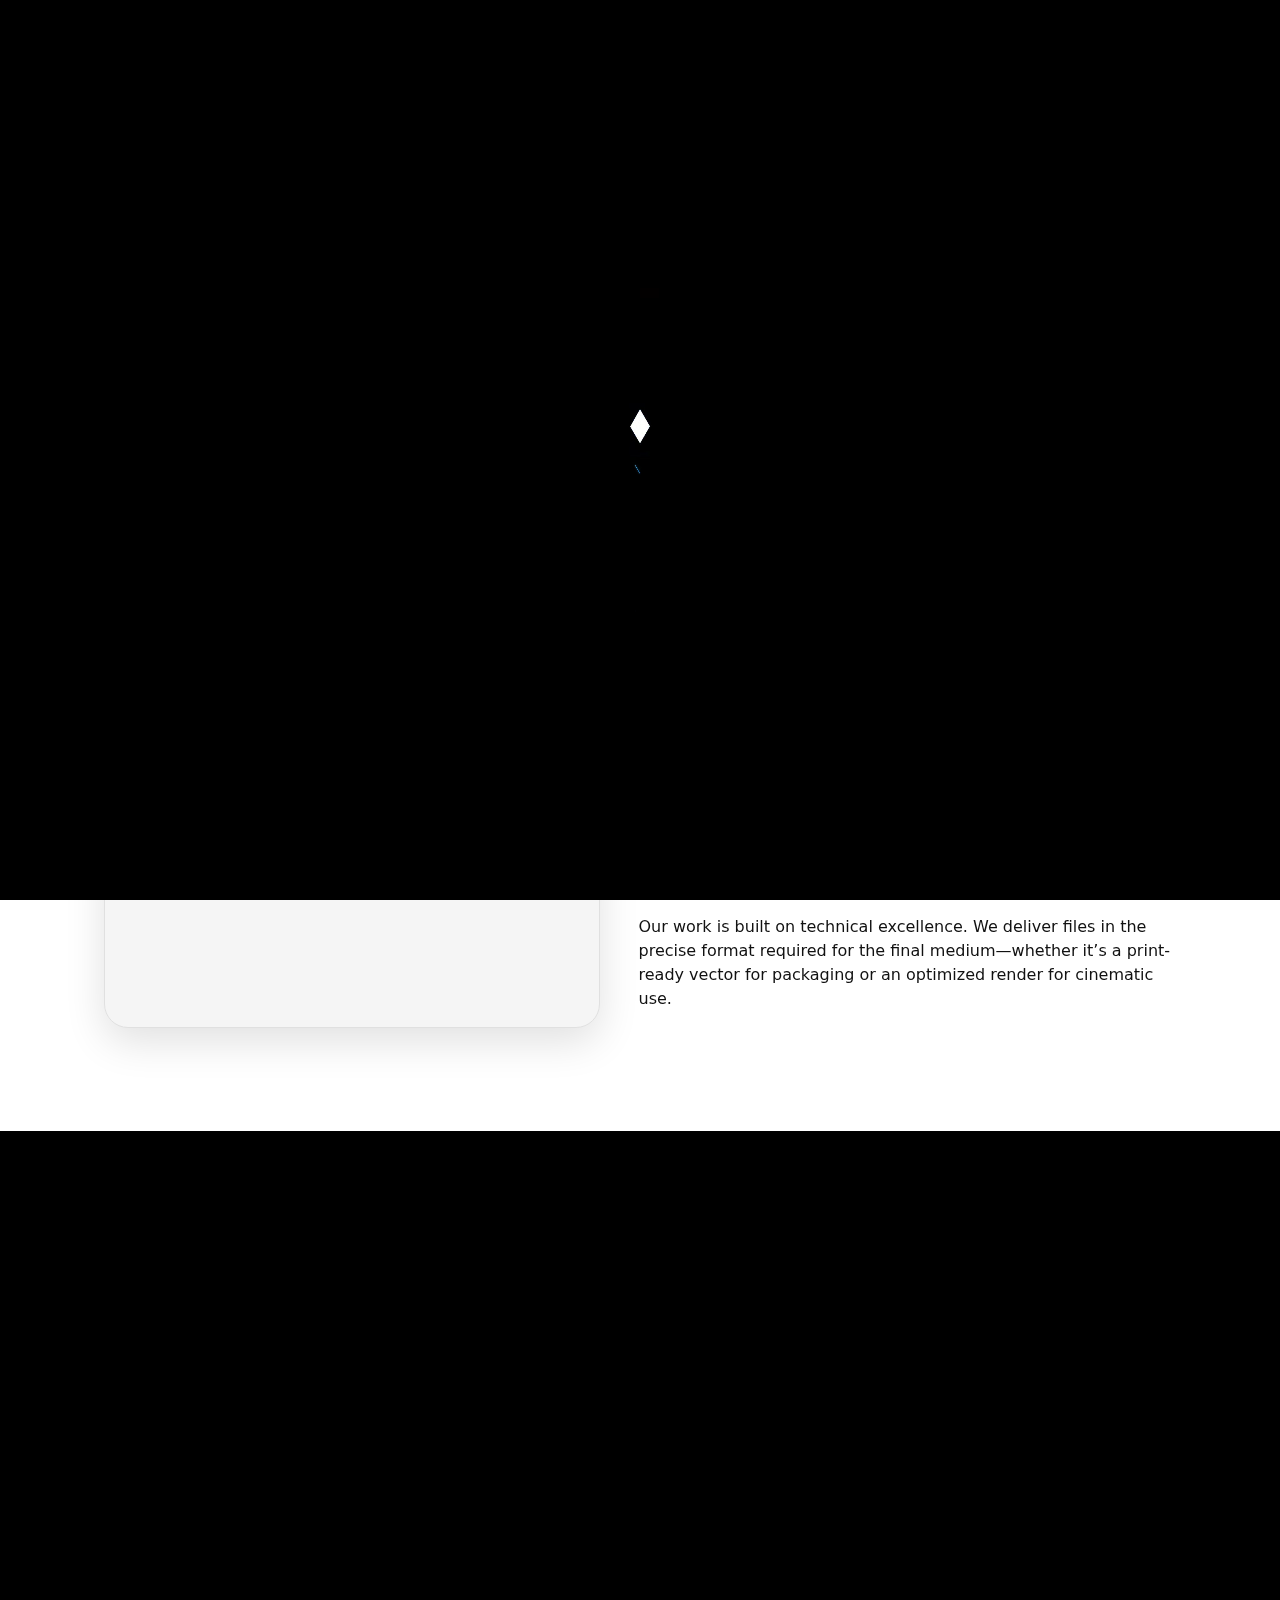
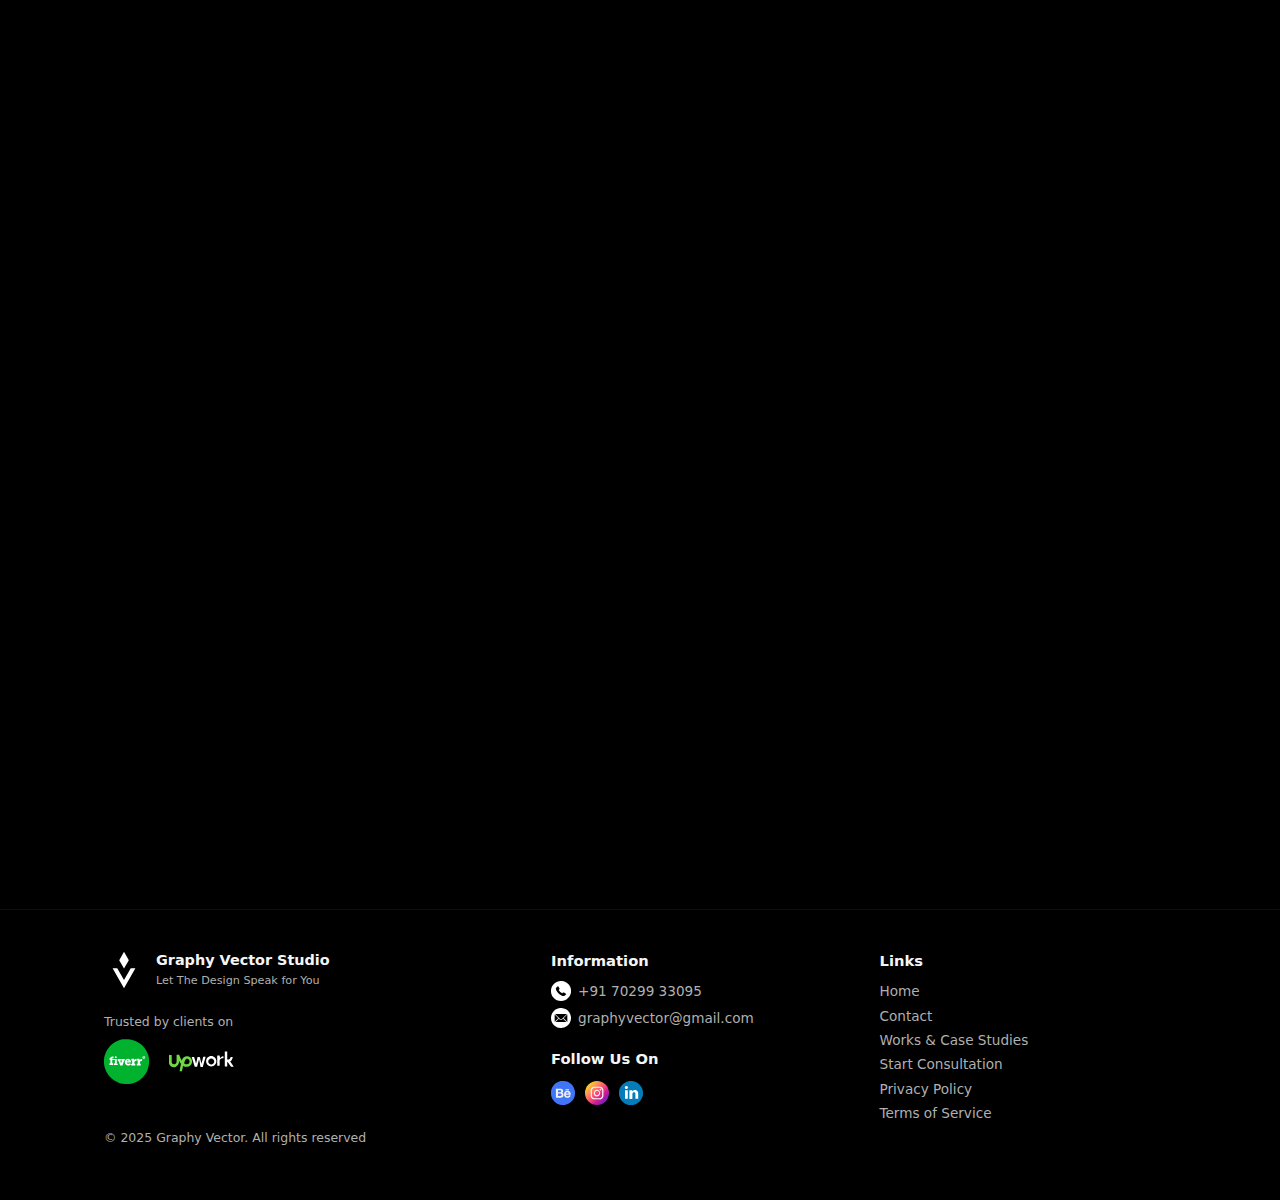
<file: about.html>
<!DOCTYPE html>
<html lang="en">
<head>
  <meta charset="UTF-8" />
  <title>Graphy Vector Studio | About Us</title>
  <meta name="viewport" content="width=device-width, initial-scale=1" />
  <link rel="stylesheet" href="assets/css/styles.css" />

  
  <!-- Favicon -->
<link rel="icon" type="image/x-icon" href="./assets/Favicon/favicon-small.svg">
<link rel="icon" type="image/png" sizes="512x512" href="./assets/Favicon/favicon-big.svg">
<link rel="apple-touch-icon" sizes="180x180" href="./assets/Favicon/apple-touch-icon.png">

<!-- For Safari Pinned Tabs (optional) -->
<meta name="theme-color" content="#000000">


</head>
<body>

    <!-- Preloader -->
<div id="preloader">
  <video id="preloader-video" autoplay muted playsinline>
    <source src="./assets/vid/preloader.webm" type="video/webm">
  </video>
</div>


<header class="site-header">
  <div class="container nav-container">
    <a href="index.html" class="logo">
      <span class="logo-mark"><img src="./assets/img/GraphyVectorLogo.svg" alt=""></span>
    </a>
    <button class="nav-toggle" aria-label="Toggle navigation">
      <span></span><span></span><span></span>
    </button>
    <nav class="nav-links">
      <a href="index.html" class="nav-link">Home</a>
      <a href="works.html" class="nav-link">Works</a>
      <a href="contact.html" class="nav-link">Contact</a>
      <a href="insights.html" class="nav-link">Insights</a>
      <a href="about.html" class="nav-link active">About Us</a>
    </nav>
  </div>
</header>

<main class="page">
  <!-- About hero (Dark) -->
  <section class="section dark reveal-on-scroll">
    <div class="container about-hero">
      <div>
        <h1 class="section-title">Built to Scale. Crafted to Last.</h1>
        <p class="section-intro">
          We are specialized creators dedicated to producing flawless, scalable
          assets—the foundation of every lasting visual identity.
        </p>
      </div>
    </div>
  </section>

  <!-- Strategy blocks (Light) -->
  <section class="section light reveal-on-scroll">
    <div class="container about-grid">
      <div class="card-lg image-placeholder hover-tilt"></div>
      <div class="about-copy">
        <h2>Our Strategic Advantage</h2>
        <p>
          You never hire a single person—you hire a hand-picked, specialized team.
          We assign the perfect vector artist, 3D modeler and animator to your
          project, ensuring expert execution across all required disciplines.
        </p>
      </div>
    </div>

    <div class="container about-grid reverse">
      <div class="about-copy">
        <h2>Single Point of Contact</h2>
        <p>
          Despite the team’s diversity, you only manage one relationship. Graphy
          Vector handles all internal coordination, quality control and scheduling.
        </p>
      </div>
      <div class="card-lg image-placeholder hover-tilt"></div>
    </div>

    <div class="container about-grid">
      <div class="card-lg image-placeholder hover-tilt"></div>
      <div class="about-copy">
        <h2>Technical Mastery</h2>
        <p>
          Our work is built on technical excellence. We deliver files in the
          precise format required for the final medium—whether it’s a print-ready
          vector for packaging or an optimized render for cinematic use.
        </p>
      </div>
    </div>
  </section>

  <!-- Team (Dark) -->
  <section class="section dark reveal-on-scroll">
    <div class="container">
      <h2 class="section-title centered">Meet the Team</h2>
      <div class="grid team-grid">
        <div class="card team-card hover-tilt">
          <div class="avatar-placeholder"></div>
          <div class="team-meta">
            <span class="role">Founder</span>
            <span class="name">Nilesh Majumder</span>
          </div>
        </div>
        <div class="card team-card hover-tilt">
          <div class="avatar-placeholder"></div>
          <div class="team-meta">
            <span class="role">Architect</span>
            <span class="name">Vishnupriya Dey</span>
          </div>
        </div>
        <div class="card team-card hover-tilt">
          <div class="avatar-placeholder"></div>
          <div class="team-meta">
            <span class="role">Architect</span>
            <span class="name">Shayama Roy</span>
          </div>
        </div>
        <div class="card team-card hover-tilt">
          <div class="avatar-placeholder"></div>
          <div class="team-meta">
            <span class="role">Illustrator</span>
            <span class="name">Debraj Das</span>
          </div>
        </div>
        <div class="card team-card hover-tilt">
          <div class="avatar-placeholder"></div>
          <div class="team-meta">
            <span class="role">3D Animator</span>
            <span class="name">Samik Ray</span>
          </div>
        </div>
        <div class="card team-card hover-tilt">
          <div class="avatar-placeholder"></div>
          <div class="team-meta">
            <span class="role">Cinematographer</span>
            <span class="name">Debojoti Dey</span>
          </div>
        </div>
      </div>
    </div>
  </section>

  <!-- CTA / Form (Light) -->
  <section class="section light reveal-on-scroll">
    <div class="container">
      <h2 class="section-title centered">Have a Multi-Disciplinary Vision?</h2>
      <p class="section-intro centered">
        Stop wasting time coordinating multiple freelancers. Let Graphy Vector
        assemble the perfect creative collective for your unique challenge.
      </p>

      <form class="contact-form card-lg reveal-on-scroll">
        <div class="form-row">
          <input type="text" name="name" placeholder="Name" required />
          <input type="text" name="service" placeholder="Service Needed" required />
        </div>
        <div class="form-row">
          <input type="email" name="email" placeholder="Email" required />
          <textarea name="details" placeholder="Project Details" rows="4"></textarea>
        </div>
        <div class="form-row">
          <select name="budget">
            <option value="">Budget</option>
            <option value="under1k">Under $1,000</option>
            <option value="1k-5k">$1,000–$5,000</option>
            <option value="5k-10k">$5,000–$10,000</option>
            <option value="10k+">$10,000+</option>
          </select>
          <input type="text" name="timeline" placeholder="Project Timeline" />
        </div>
        <button type="submit" class="btn primary full">Send</button>
        <p class="privacy-note">
          Your privacy is important. We will only use this information to contact you
          about your project.
        </p>
      </form>
    </div>
  </section>
</main>

<footer class="site-footer">
  <div class="container footer-grid">
    <div class="footer-brand">
      <div class="logo footer-logo">
        <span class="logo-mark"><img src="./assets/img/GraphyVectorLogo.svg" alt=""></span>
        <span class="logo-text">
          <span class="logo-name">Graphy Vector Studio</span>
          <span class="logo-tagline">Let The Design Speak for You</span>
        </span>
      </div>
      <p class="trusted">Trusted by clients on</p>
      <p class="trusted-icons"><img src="./assets/icons/fiverr.svg" style="width: 45px; margin-right: 20px;" alt=""> <img src="./assets/icons/upwork.svg" style="width: 65px; margin-right: 20px;" alt=""></p>
      <p class="copyright">
        © 2025 Graphy Vector. All rights reserved
      </p>
    </div>

    <div class="footer-column">
      <h4>Information</h4>
      <ul>
        <li style="display: inline-flex; height: 20px;"><img src="./assets/icons/call.svg" style=" margin-right: 7px;" alt=""> +91 70299 33095</li>
        <li style="display: inline-flex; height: 20px;"><img src="./assets/icons/email.svg" style=" margin-right: 7px;" alt=""> graphyvector@gmail.com</li>
      </ul>
      <h4>Follow Us On</h4>
      <p class="social-icons">
        
          <img src="./assets/icons/behance.svg" style="margin-right: 10px;" alt="">
          <img src="./assets/icons/instagram.svg" style="margin-right: 10px;" alt="">
          <img src="./assets/icons/linkedin.svg" style="margin-right: 10px;" alt="">

      </p>
    </div>

    <div class="footer-column">
      <h4>Links</h4>
      <ul class="footer-links">
        <li><a href="index.html">Home</a></li>
        <li><a href="contact.html">Contact</a></li>
        <li><a href="works.html">Works &amp; Case Studies</a></li>
        <li><a href="contact.html">Start Consultation</a></li>
        <li><a href="#">Privacy Policy</a></li>
        <li><a href="#">Terms of Service</a></li>
      </ul>
    </div>
  </div>
</footer>

<script src="assets/js/script.js" defer></script>
</body>
</html>
</file>
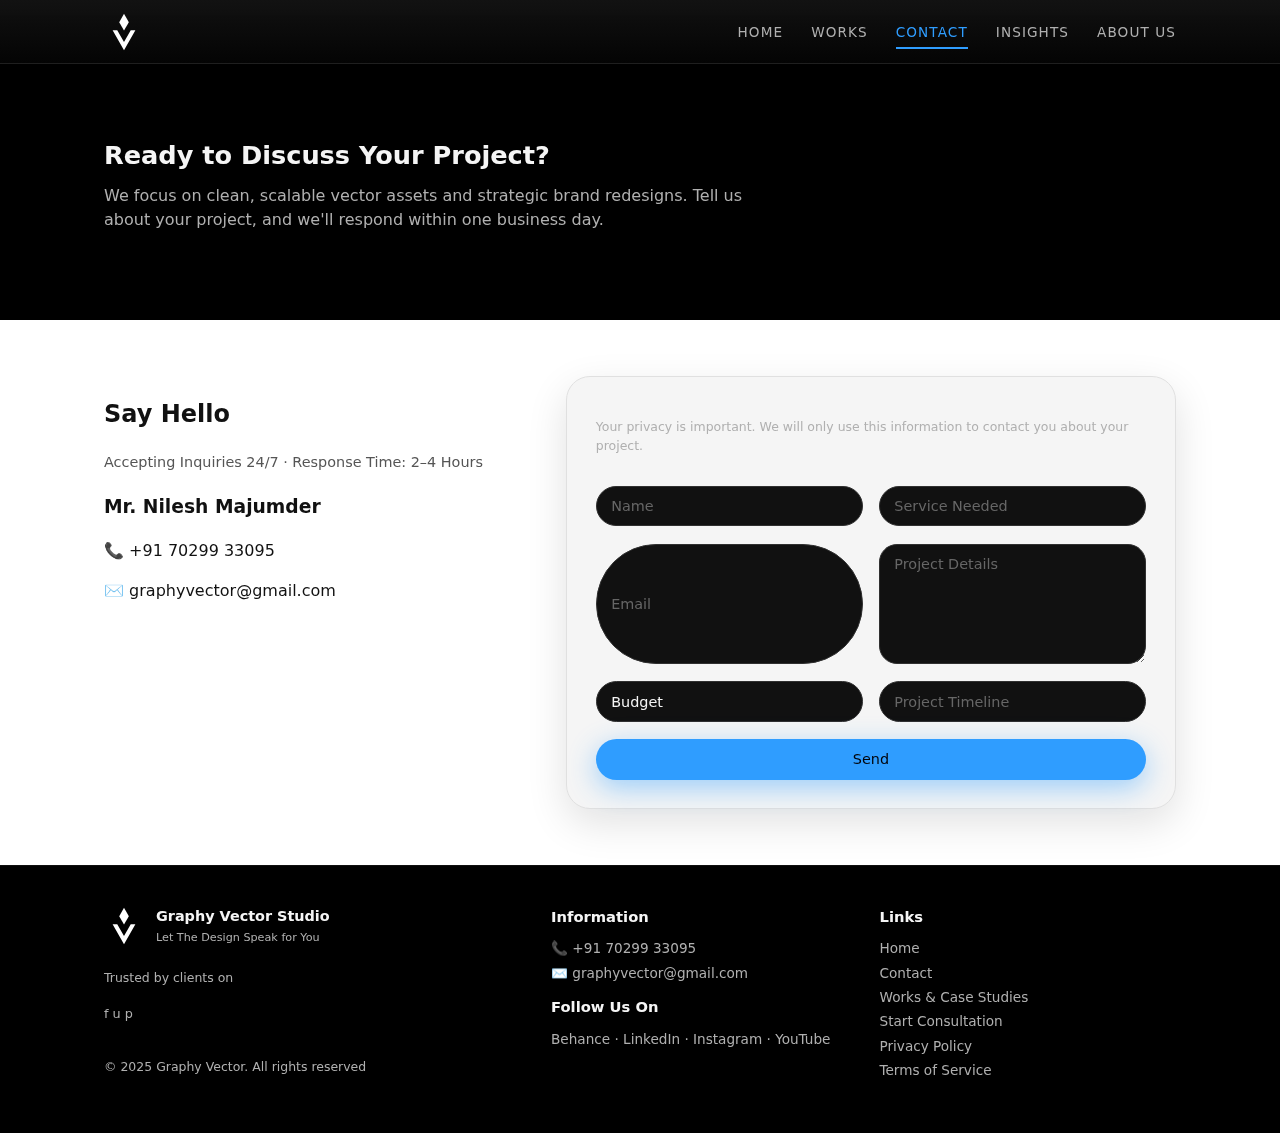
<file: contact.html>
<!DOCTYPE html>
<html lang="en">
<head>
  <meta charset="UTF-8" />
  <title>Graphy Vector Studio | Contact</title>
  <meta name="viewport" content="width=device-width, initial-scale=1" />
  <link rel="stylesheet" href="assets/css/styles.css" />
</head>
<body>
<header class="site-header">
  <div class="container nav-container">
    <a href="index.html" class="logo">
      <span class="logo-mark"><img src="./assets/img/GraphyVectorLogo.svg" alt=""></span>
    </a>
    <button class="nav-toggle" aria-label="Toggle navigation">
      <span></span><span></span><span></span>
    </button>
    <nav class="nav-links">
      <a href="index.html" class="nav-link">Home</a>
      <a href="works.html" class="nav-link">Works</a>
      <a href="contact.html" class="nav-link active">Contact</a>
      <a href="insights.html" class="nav-link">Insights</a>
      <a href="about.html" class="nav-link">About Us</a>
    </nav>
  </div>
</header>

<main class="page">
  <!-- Contact hero (Dark) -->
  <section class="section dark reveal-on-scroll">
    <div class="container contact-hero">
      <div>
        <h1 class="section-title">Ready to Discuss Your Project?</h1>
        <p class="section-intro">
          We focus on clean, scalable vector assets and strategic brand
          redesigns. Tell us about your project, and we'll respond within one
          business day.
        </p>
      </div>
    </div>
  </section>

  <!-- Form (Light) -->
  <section class="section light reveal-on-scroll">
    <div class="container contact-layout">
      <div class="contact-info">
        <h2>Say Hello</h2>
        <p class="meta">
          Accepting Inquiries 24/7 · Response Time: 2–4 Hours
        </p>
        <h3>Mr. Nilesh Majumder</h3>
        <p>📞 +91 70299 33095</p>
        <p>✉️ graphyvector@gmail.com</p>
      </div>

      <form class="contact-form card-lg reveal-on-scroll">
        <p class="privacy-note">
          Your privacy is important. We will only use this information to
          contact you about your project.
        </p>

        <div class="form-row">
          <input type="text" name="name" placeholder="Name" required />
          <input type="text" name="service" placeholder="Service Needed" required />
        </div>
        <div class="form-row">
          <input type="email" name="email" placeholder="Email" required />
          <textarea name="details" placeholder="Project Details" rows="4"></textarea>
        </div>
        <div class="form-row">
          <select name="budget">
            <option value="">Budget</option>
            <option value="under1k">Under $1,000</option>
            <option value="1k-5k">$1,000–$5,000</option>
            <option value="5k-10k">$5,000–$10,000</option>
            <option value="10k+">$10,000+</option>
          </select>
          <input type="text" name="timeline" placeholder="Project Timeline" />
        </div>
        <button type="submit" class="btn primary full">Send</button>
      </form>
    </div>
  </section>
</main>

<footer class="site-footer">
  <div class="container footer-grid">
    <div class="footer-brand">
      <div class="logo footer-logo">
        <span class="logo-mark"><img src="./assets/img/GraphyVectorLogo.svg" alt=""></span>
        <span class="logo-text">
          <span class="logo-name">Graphy Vector Studio</span>
          <span class="logo-tagline">Let The Design Speak for You</span>
        </span>
      </div>
      <p class="trusted">Trusted by clients on</p>
      <p class="trusted-icons">f  u  p</p>
      <p class="copyright">
        © 2025 Graphy Vector. All rights reserved
      </p>
    </div>

    <div class="footer-column">
      <h4>Information</h4>
      <ul>
        <li>📞 +91 70299 33095</li>
        <li>✉️ graphyvector@gmail.com</li>
      </ul>
      <h4>Follow Us On</h4>
      <p class="social-icons">Behance · LinkedIn · Instagram · YouTube</p>
    </div>

    <div class="footer-column">
      <h4>Links</h4>
      <ul class="footer-links">
        <li><a href="index.html">Home</a></li>
        <li><a href="contact.html">Contact</a></li>
        <li><a href="works.html">Works &amp; Case Studies</a></li>
        <li><a href="contact.html">Start Consultation</a></li>
        <li><a href="#">Privacy Policy</a></li>
        <li><a href="#">Terms of Service</a></li>
      </ul>
    </div>
  </div>
</footer>

<script src="assets/js/script.js" defer></script>
</body>
</html>
</file>
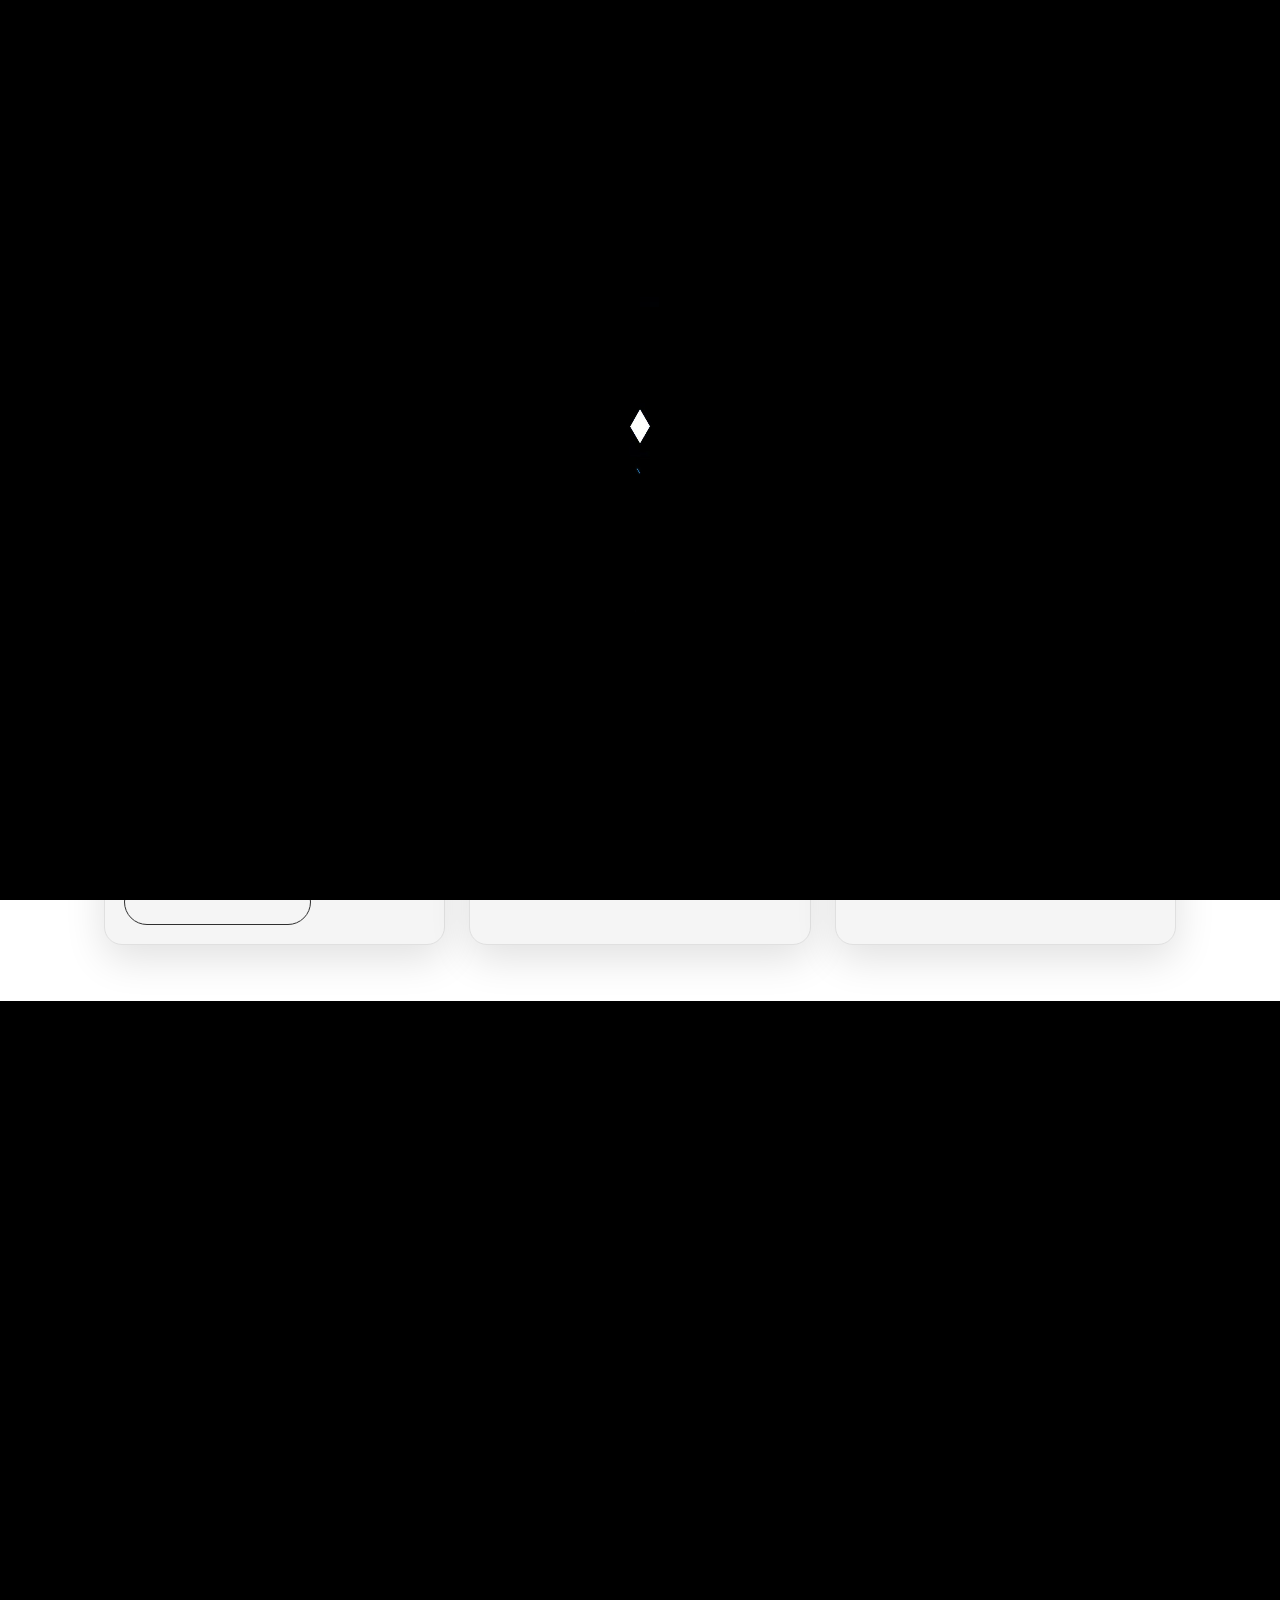
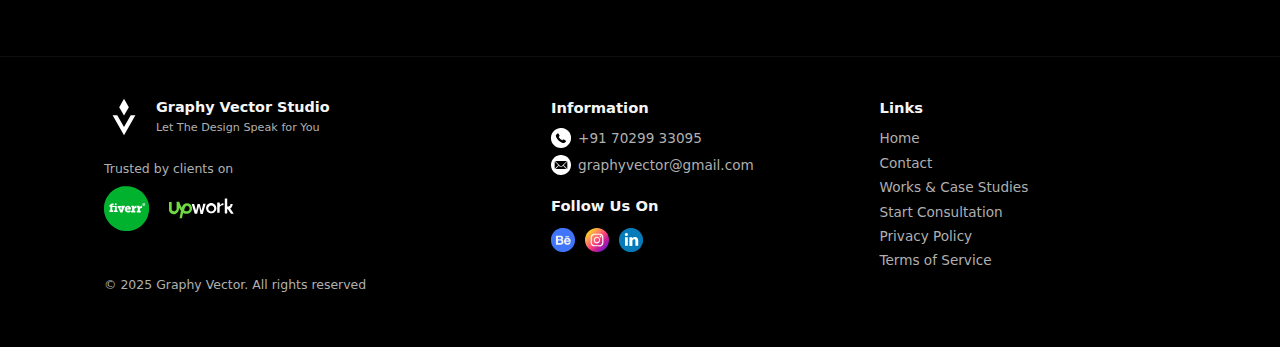
<file: insights.html>
<!DOCTYPE html>
<html lang="en">
<head>
  <meta charset="UTF-8" />
  <title>Graphy Vector Studio | Insights</title>
  <meta name="viewport" content="width=device-width, initial-scale=1" />
  <link rel="stylesheet" href="assets/css/styles.css" />

  
  <!-- Favicon -->
<link rel="icon" type="image/x-icon" href="./assets/Favicon/favicon-small.svg">
<link rel="icon" type="image/png" sizes="512x512" href="./assets/Favicon/favicon-big.svg">
<link rel="apple-touch-icon" sizes="180x180" href="./assets/Favicon/apple-touch-icon.png">

<!-- For Safari Pinned Tabs (optional) -->
<meta name="theme-color" content="#000000">



</head>
<body>

    <!-- Preloader -->
<div id="preloader">
  <video id="preloader-video" autoplay muted playsinline>
    <source src="./assets/vid/preloader.webm" type="video/webm">
  </video>
</div>


<header class="site-header">
  <div class="container nav-container">
    <a href="index.html" class="logo">
      <span class="logo-mark"><img src="./assets/img/GraphyVectorLogo.svg" alt=""></span>
    </a>
    <button class="nav-toggle" aria-label="Toggle navigation">
      <span></span><span></span><span></span>
    </button>
    <nav class="nav-links">
      <a href="index.html" class="nav-link">Home</a>
      <a href="works.html" class="nav-link">Works</a>
      <a href="contact.html" class="nav-link">Contact</a>
      <a href="insights.html" class="nav-link active">Insights</a>
      <a href="about.html" class="nav-link">About Us</a>
    </nav>
  </div>
</header>

<main class="page">
  <!-- Insights (Dark) -->
  <section class="section dark reveal-on-scroll">
    <div class="container">
      <h1 class="section-title">
        Insights &amp; Case Studies
      </h1>
      <p class="section-intro">
        A closer look at how we structure projects, build scalable design systems
        and combine motion, 3D and branding for our clients.
      </p>

      <div class="grid insights-grid">
        <article class="card insight-card hover-tilt reveal-on-scroll">
          <h3>Rebuilding a Tech Brand From Vector Up</h3>
          <p>
            How a minimal icon system and motion language helped a SaaS company
            stand out in a crowded market.
          </p>
          <a href="works.html" class="text-link">View related work →</a>
        </article>

        <article class="card insight-card hover-tilt reveal-on-scroll">
          <h3>Turning 3D Products into Scroll-Stopping Ads</h3>
          <p>
            Our workflow for converting CAD files into optimized 3D renders and
            animations for social media.
          </p>
          <a href="works.html" class="text-link">View related work →</a>
        </article>

        <article class="card insight-card hover-tilt reveal-on-scroll">
          <h3>Design Systems for Multi-Country Campaigns</h3>
          <p>
            Keeping typography, color and motion consistent across languages and
            markets without losing personality.
          </p>
          <a href="works.html" class="text-link">View related work →</a>
        </article>
      </div>
    </div>
  </section>



  <section id="freebies" class="section light">
  <div class="container">
    <h2 class="section-title centered">Free Resources for Creators</h2>
    <p class="section-intro centered">A curated selection of open assets — Lottie animations, SVG icons, mockup templates & more. All free to download and use with attribution.</p>

    <div class="freebies-grid grid" style="margin-top:1.4rem;">
      <!-- Freebie item -->
      <article class="card freebie-item">
        <h3>Animated Loader Pack (Lottie)</h3>
        <p class="muted">3 lightweight Lottie loaders, JSON + preview</p>
        <div style="margin-top:12px;">
          <a class="btn ghost" href="https://lottiefiles.com/your-profile" target="_blank" rel="noopener">View on LottieFiles</a>
        </div>
      </article>

      <article class="card freebie-item">
        <h3>Icon Set (SVG)</h3>
        <p class="muted">24 interface icons — SVG + Sizing guide</p>
        <div style="margin-top:12px;">
          <a class="btn ghost" href="https://www.flaticon.com/your-profile" target="_blank" rel="noopener">Download SVGs</a>
        </div>
      </article>

      <article class="card freebie-item">
        <h3>Mockup Pack</h3>
        <p class="muted">3 device mockups (.psd / .sketch) — free to use</p>
        <div style="margin-top:12px;">
          <a class="btn ghost" href="/assets/freebies/mockup-pack.zip" download>Download ZIP</a>
        </div>
      </article>

      <!-- add more freebies as needed -->
    </div>
  </div>
</section>




  <!-- CTA / Form (Light) -->
  <section class="section light reveal-on-scroll">
    <div class="container">
      <h2 class="section-title centered">Have a Multi-Disciplinary Vision?</h2>
      <p class="section-intro centered">
        Stop coordinating multiple freelancers. Let Graphy Vector assemble the
        perfect creative collective for your unique challenge.
      </p>

      <form class="contact-form card-lg reveal-on-scroll">
        <div class="form-row">
          <input type="text" name="name" placeholder="Name" required />
          <input type="text" name="service" placeholder="Service Needed" required />
        </div>
        <div class="form-row">
          <input type="email" name="email" placeholder="Email" required />
          <textarea name="details" placeholder="Project Details" rows="4"></textarea>
        </div>
        <div class="form-row">
          <select name="budget">
            <option value="">Budget</option>
            <option value="under1k">Under $1,000</option>
            <option value="1k-5k">$1,000–$5,000</option>
            <option value="5k-10k">$5,000–$10,000</option>
            <option value="10k+">$10,000+</option>
          </select>
          <input type="text" name="timeline" placeholder="Project Timeline" />
        </div>
        <button type="submit" class="btn primary full">Send</button>
        <p class="privacy-note">
          Your privacy is important. We will only use this information to contact you
          about your project.
        </p>
      </form>
    </div>
  </section>
</main>

<footer class="site-footer">
  <div class="container footer-grid">
    <div class="footer-brand">
      <div class="logo footer-logo">
        <span class="logo-mark"><img src="./assets/img/GraphyVectorLogo.svg" alt=""></span>
        <span class="logo-text">
          <span class="logo-name">Graphy Vector Studio</span>
          <span class="logo-tagline">Let The Design Speak for You</span>
        </span>
      </div>
      <p class="trusted">Trusted by clients on</p>
      <p class="trusted-icons"><img src="./assets/icons/fiverr.svg" style="width: 45px; margin-right: 20px;" alt=""> <img src="./assets/icons/upwork.svg" style="width: 65px; margin-right: 20px;" alt=""></p>
      <p class="copyright">
        © 2025 Graphy Vector. All rights reserved
      </p>
    </div>

    <div class="footer-column">
      <h4>Information</h4>
      <ul>
        <li style="display: inline-flex; height: 20px;"><img src="./assets/icons/call.svg" style=" margin-right: 7px;" alt=""> +91 70299 33095</li>
        <li style="display: inline-flex; height: 20px;"><img src="./assets/icons/email.svg" style=" margin-right: 7px;" alt=""> graphyvector@gmail.com</li>
      </ul>
      <h4>Follow Us On</h4>
      <p class="social-icons">
        
          <img src="./assets/icons/behance.svg" style="margin-right: 10px;" alt="">
          <img src="./assets/icons/instagram.svg" style="margin-right: 10px;" alt="">
          <img src="./assets/icons/linkedin.svg" style="margin-right: 10px;" alt="">

      </p>
    </div>

    <div class="footer-column">
      <h4>Links</h4>
      <ul class="footer-links">
        <li><a href="index.html">Home</a></li>
        <li><a href="contact.html">Contact</a></li>
        <li><a href="works.html">Works &amp; Case Studies</a></li>
        <li><a href="contact.html">Start Consultation</a></li>
        <li><a href="#">Privacy Policy</a></li>
        <li><a href="#">Terms of Service</a></li>
      </ul>
    </div>
  </div>
</footer>

<script src="assets/js/script.js" defer></script>
</body>
</html>
</file>
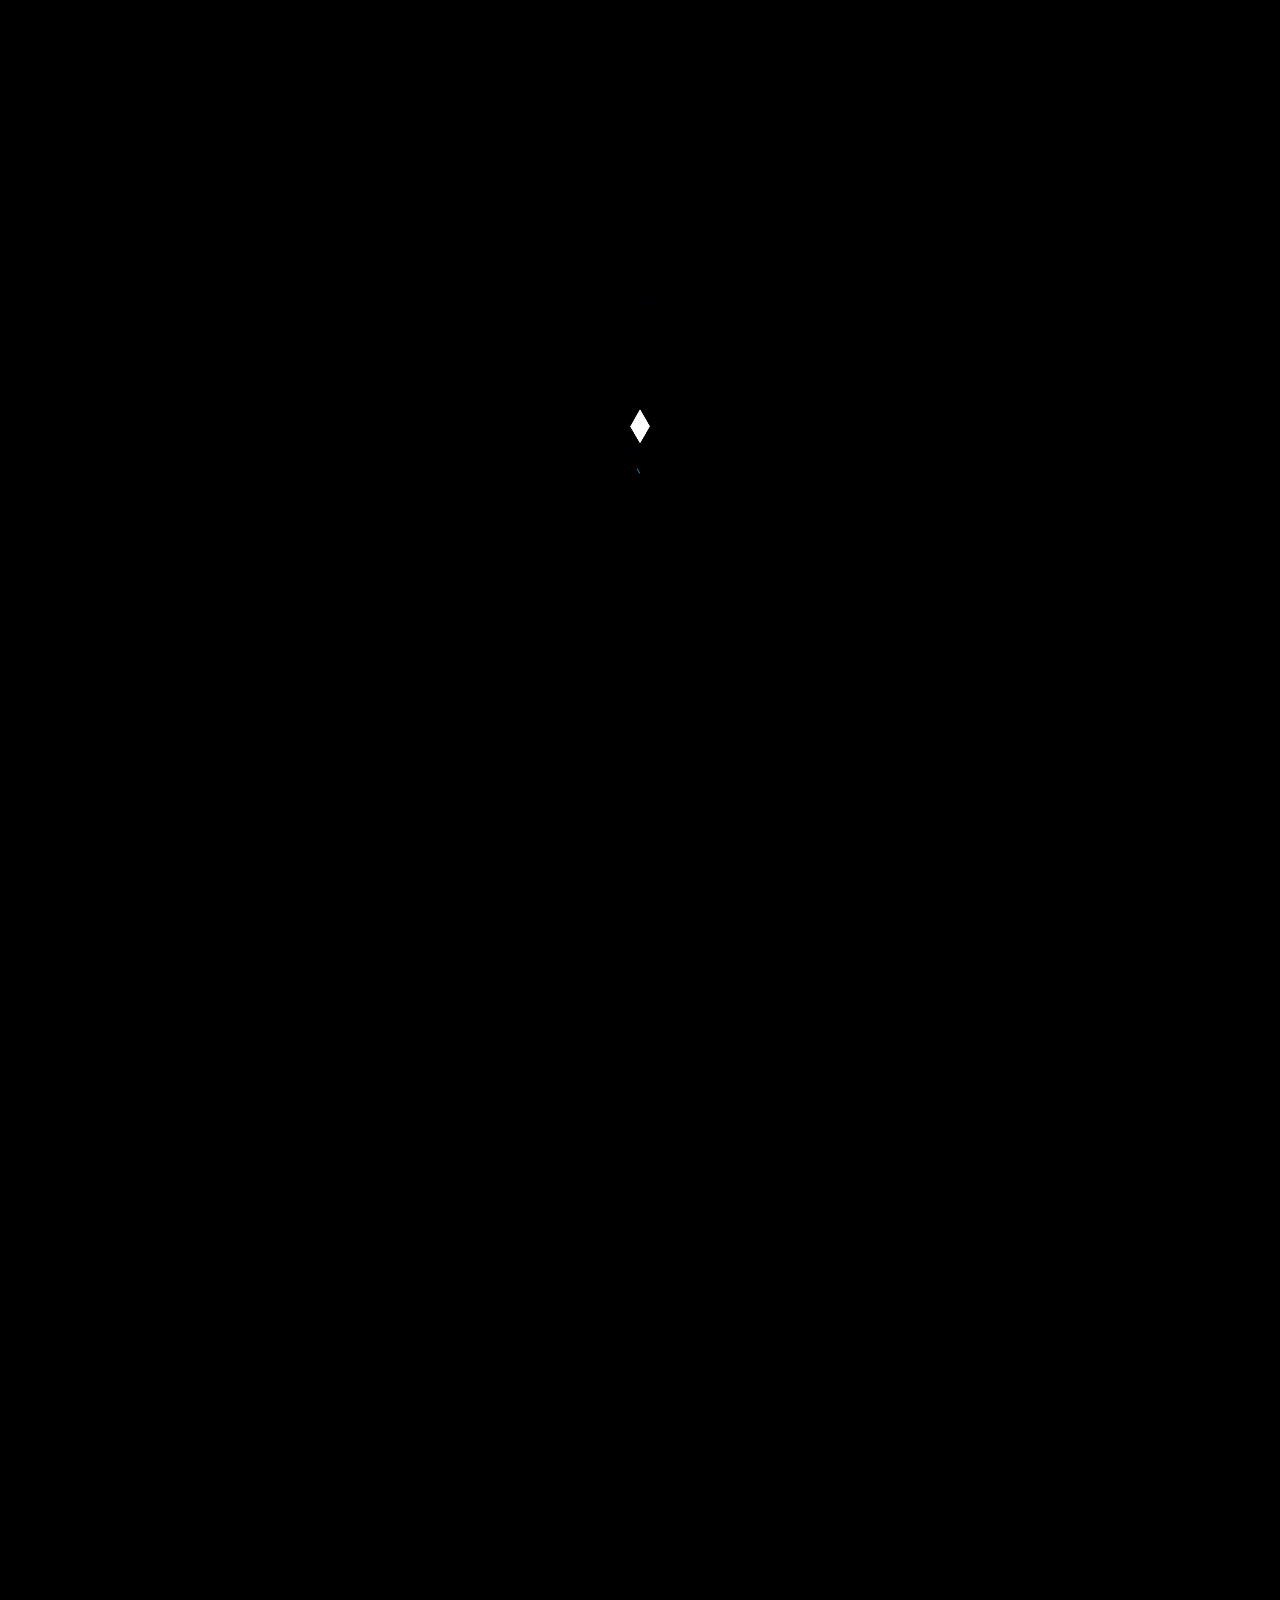
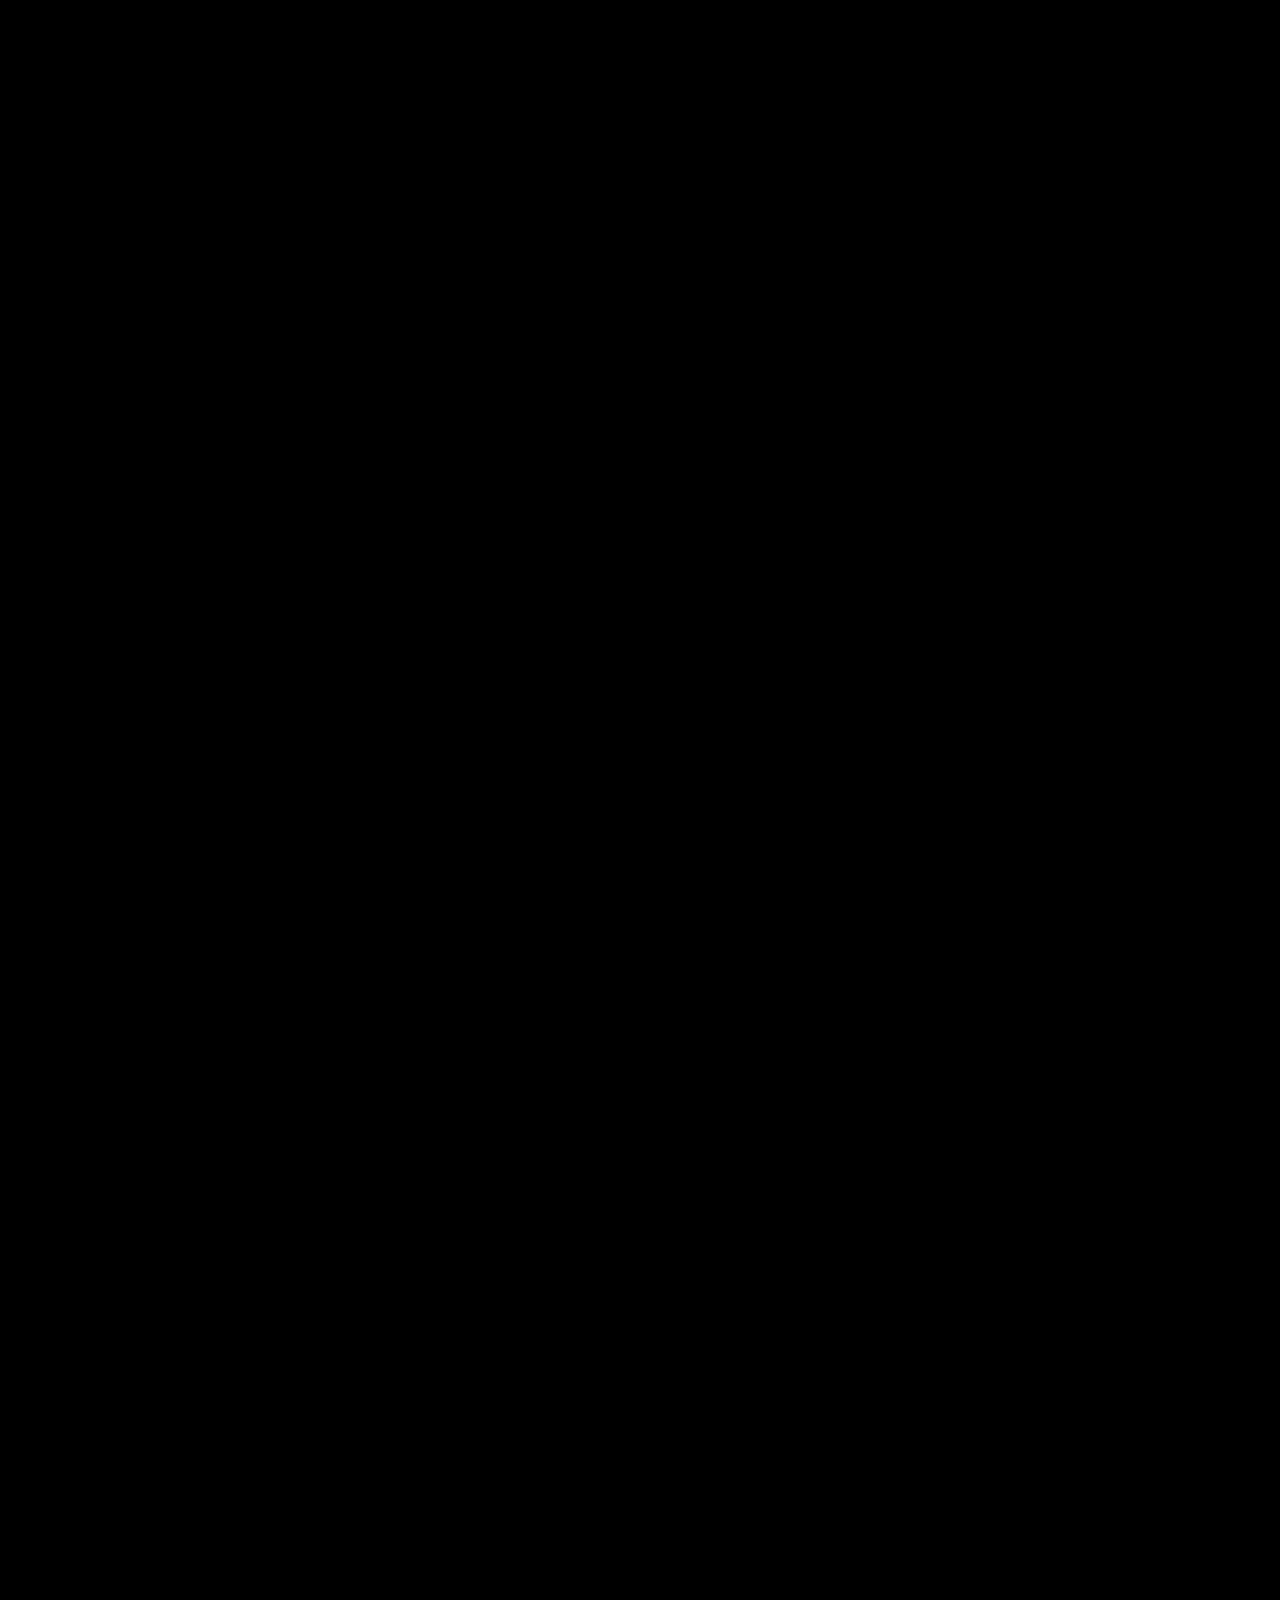
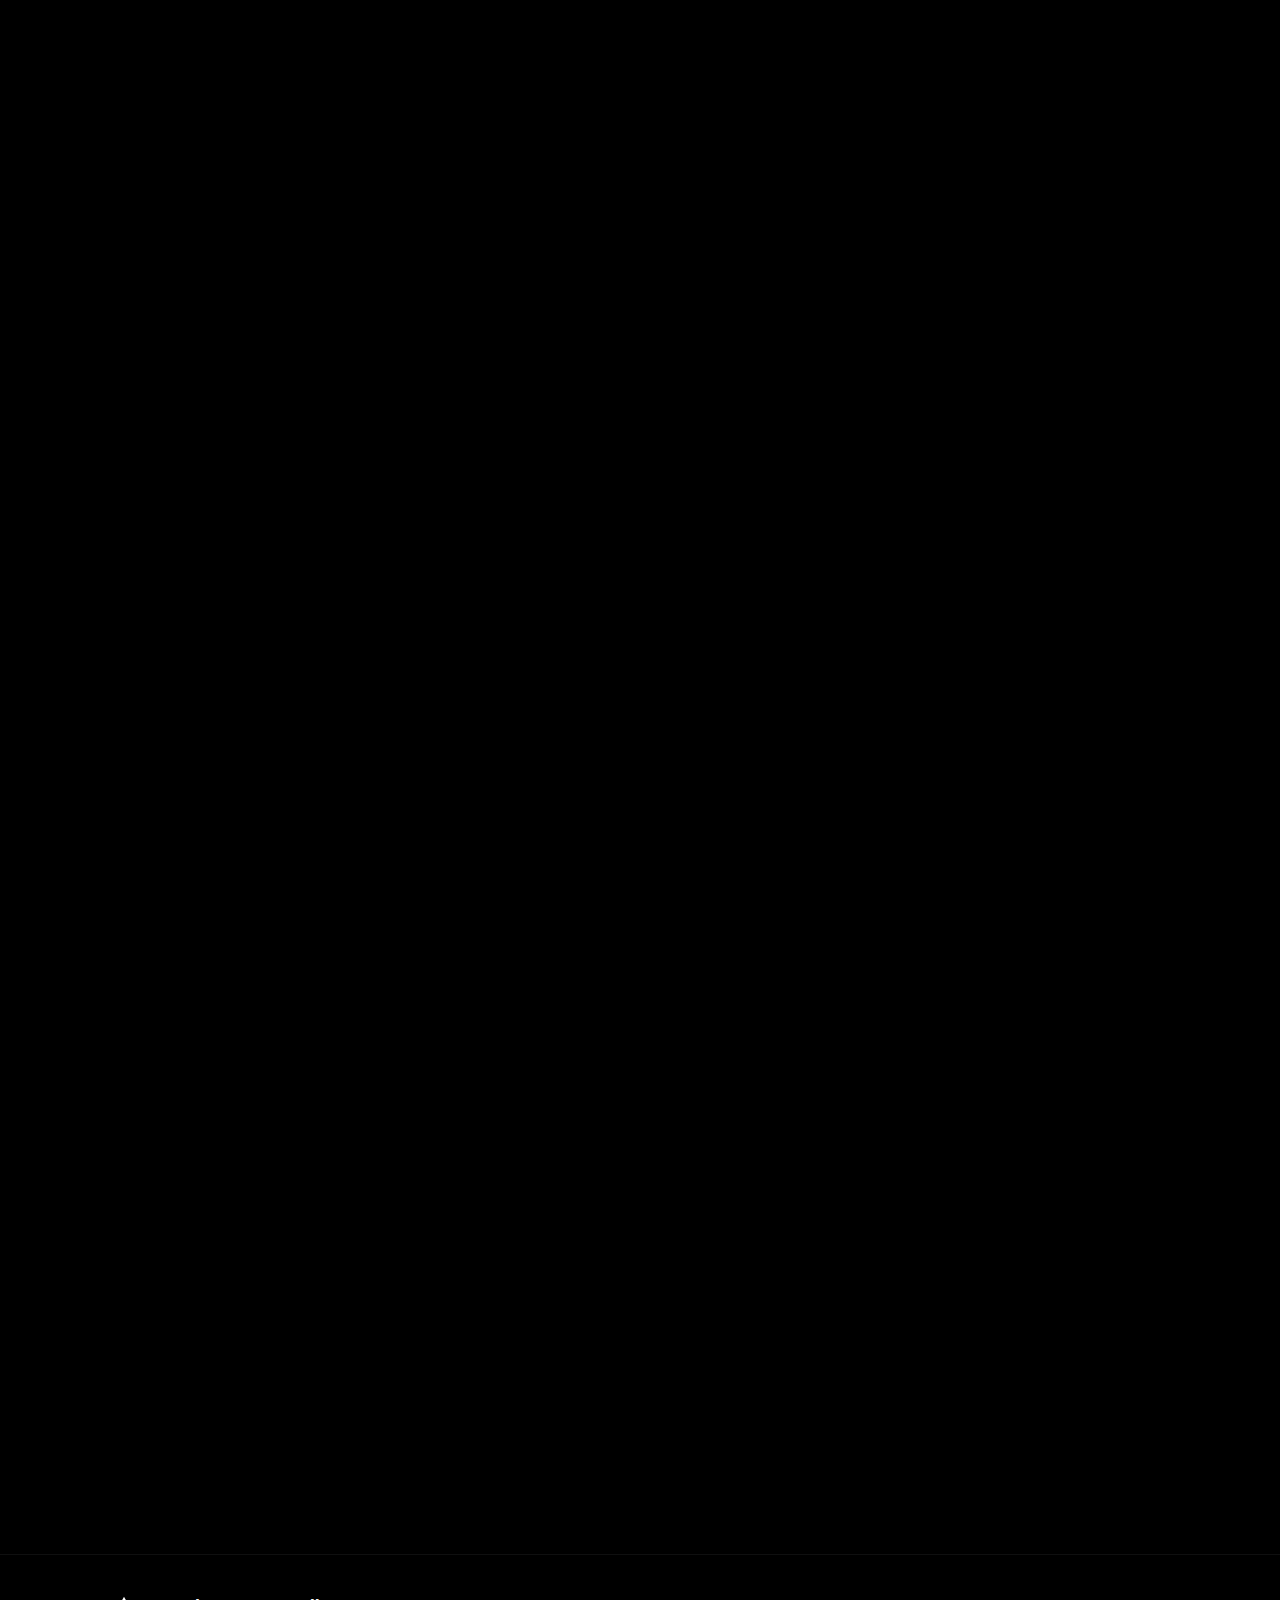
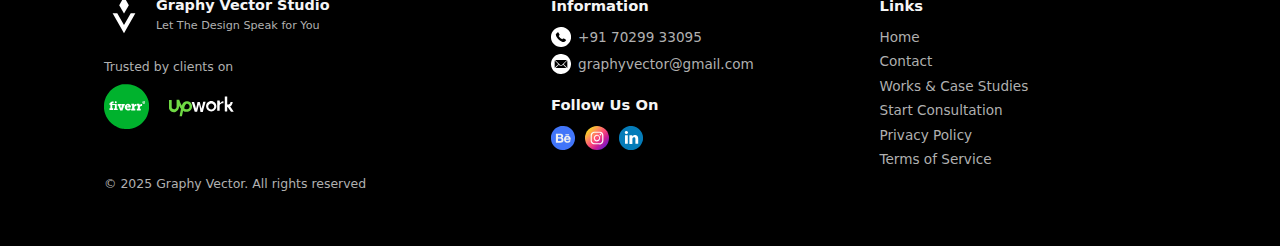
<file: work-brand-identity.html>
<!DOCTYPE html>
<html lang="en">
<head>
  <meta charset="UTF-8" />
  <title>Brand Identity Case Study | Graphy Vector Studio</title>
  <meta name="viewport" content="width=device-width, initial-scale=1" />
  <link rel="stylesheet" href="assets/css/styles.css" />

  
  <!-- Favicon -->
<link rel="icon" type="image/x-icon" href="./assets/Favicon/favicon-small.svg">
<link rel="icon" type="image/png" sizes="512x512" href="./assets/Favicon/favicon-big.svg">
<link rel="apple-touch-icon" sizes="180x180" href="./assets/Favicon/apple-touch-icon.png">

<!-- For Safari Pinned Tabs (optional) -->
<meta name="theme-color" content="#000000">



</head>
<body>

    <!-- Preloader -->
<div id="preloader">
  <video id="preloader-video" autoplay muted playsinline>
    <source src="./assets/vid/preloader.webm" type="video/webm">
  </video>
</div>


<header class="site-header">
  <div class="container nav-container">
    <a href="index.html" class="logo">
      <span class="logo-mark"><img src="./assets/img/GraphyVectorLogo.svg" alt=""></span>
    </a>
    <button class="nav-toggle" aria-label="Toggle navigation">
      <span></span><span></span><span></span>
    </button>
    <nav class="nav-links">
      <a href="index.html" class="nav-link">Home</a>
      <a href="works.html" class="nav-link active">Works</a>
      <a href="contact.html" class="nav-link">Contact</a>
      <a href="insights.html" class="nav-link">Insights</a>
      <a href="about.html" class="nav-link">About Us</a>
    </nav>
  </div>
</header>

<main class="page">

  <!-- Hero (Dark) -->
  <section class="section dark reveal-on-scroll">
    <div class="container">
      <p class="eyebrow">Case Study · Brand Identity</p>
      <h1 class="section-title">
        Refreshing a Digital-First Brand System for Modern Startups
      </h1>
      <p class="section-intro">
        A complete identity system including logo, typography, color, iconography
        and social templates, designed to stay sharp from tiny app icons to
        large-format billboards.
      </p>

      <div class="grid">
        <div class="card hover-tilt">
          <h3>Client</h3>
          <p>Confidential SaaS Startup (B2B)</p>
        </div>
        <div class="card hover-tilt">
          <h3>Scope</h3>
          <p>Logo redesign, identity system, brand guidelines, social kit</p>
        </div>
        <div class="card hover-tilt">
          <h3>Timeline</h3>
          <p>6–8 weeks</p>
        </div>
      </div>
    </div>
  </section>

  <!-- Work Progress / Process (Light) -->
  <section class="section light reveal-on-scroll">
    <div class="container">
      <h2 class="section-title">Work Progress &amp; Process</h2>
      <div class="grid">
        <div class="card hover-tilt">
          <h3>01 · Discovery &amp; Audit</h3>
          <p>
            We started by auditing the existing logo, visual assets and real
            screenshots from their product and campaigns. This helped identify
            issues with legibility, scalability and inconsistency across channels.
          </p>
        </div>
        <div class="card hover-tilt">
          <h3>02 · Visual Direction</h3>
          <p>
            We created two visual territories: one geometric and minimal, another
            more expressive. Moodboards covered color, typography, icon styles and
            motion references to align with the team.
          </p>
        </div>
        <div class="card hover-tilt">
          <h3>03 · Identity System</h3>
          <p>
            Once a direction was chosen, we designed logo variations, grid
            systems, a full icon set, and a layout language that works across
            social media, pitch decks and web.
          </p>
        </div>
        <div class="card hover-tilt">
          <h3>04 · Implementation &amp; Handover</h3>
          <p>
            Final deliverables included a brand guideline PDF, editable templates
            (Figma &amp; Adobe), export-ready logo files and a launch kit for the
            marketing team.
          </p>
        </div>
      </div>
    </div>
  </section>

  <!-- Software Expertise (Dark) -->
  <section class="section dark reveal-on-scroll">
    <div class="container">
      <h2 class="section-title">Software Expertise</h2>
      <div class="grid">
        <div class="card hover-tilt">
          <h3>Adobe Illustrator</h3>
          <p>Primary tool for logo construction, icon set, and vector assets.</p>
        </div>
        <div class="card hover-tilt">
          <h3>Figma</h3>
          <p>
            Component-based social &amp; presentation templates, shared with the
            in-house team for easy reuse.
          </p>
        </div>
        <div class="card hover-tilt">
          <h3>Adobe Photoshop</h3>
          <p>Mockups, compositing, and preparing visuals for social media.</p>
        </div>
        <div class="card hover-tilt">
          <h3>After Effects (Optional)</h3>
          <p>Animated logo stings and micro-interactions for product UI.</p>
        </div>
      </div>
    </div>
  </section>

  <!-- Final Work (Light) -->
  <section class="section light reveal-on-scroll">
    <div class="container">
      <h2 class="section-title">Final Work</h2>
      <p class="section-intro">
        Below are placeholder slots where you can drop final logo, lockups, and
        real-world applications (mockups, social posts, website headers).
        Replace these with real images when your assets are ready.
      </p>

      <div class="grid">
        <div class="card mockup-placeholder hover-tilt">
          <p>Primary Logo &amp; Variations</p>
        </div>
        <div class="card mockup-placeholder hover-tilt">
          <p>Color &amp; Typography System</p>
        </div>
        <div class="card mockup-placeholder hover-tilt">
          <p>Social Media Templates</p>
        </div>
        <div class="card mockup-placeholder hover-tilt">
          <p>Stationery / Print Mockups</p>
        </div>
      </div>
    </div>
  </section>

  <!-- Why This Direction Works (Dark) -->
  <section class="section dark reveal-on-scroll">
    <div class="container">
      <h2 class="section-title">Why This Direction Works</h2>
      <div class="grid">
        <div class="card hover-tilt">
          <h3>Scales From App Icon to Billboard</h3>
          <p>
            The logo is built on a simple geometric grid, keeping it sharp and
            recognizable at every size and on every platform.
          </p>
        </div>
        <div class="card hover-tilt">
          <h3>Flexible, Not Random</h3>
          <p>
            The layout system and color rules are strict enough to look
            consistent, but flexible enough for the marketing team to experiment.
          </p>
        </div>
        <div class="card hover-tilt">
          <h3>Motion-Ready</h3>
          <p>
            Shapes and typography are chosen so they animate cleanly in Lottie,
            After Effects or web transitions without visual noise.
          </p>
        </div>
      </div>

      <div class="card-lg hover-tilt" style="margin-top: 2rem;">
        <h3>Interested in a similar identity?</h3>
        <p>
          Whether you’re refreshing an existing brand or launching a new one,
          we can adapt this process to your product, audience and budget.
        </p>
        <a href="contact.html" class="btn primary">Start a Brand Project</a>
      </div>
    </div>
  </section>
</main>

<footer class="site-footer">
  <div class="container footer-grid">
    <div class="footer-brand">
      <div class="logo footer-logo">
        <span class="logo-mark"><img src="./assets/img/GraphyVectorLogo.svg" alt=""></span>
        <span class="logo-text">
          <span class="logo-name">Graphy Vector Studio</span>
          <span class="logo-tagline">Let The Design Speak for You</span>
        </span>
      </div>
      <p class="trusted">Trusted by clients on</p>
      <p class="trusted-icons"><img src="./assets/icons/fiverr.svg" style="width: 45px; margin-right: 20px;" alt=""> <img src="./assets/icons/upwork.svg" style="width: 65px; margin-right: 20px;" alt=""></p>
      <p class="copyright">
        © 2025 Graphy Vector. All rights reserved
      </p>
    </div>

    <div class="footer-column">
      <h4>Information</h4>
      <ul>
        <li style="display: inline-flex; height: 20px;"><img src="./assets/icons/call.svg" style=" margin-right: 7px;" alt=""> +91 70299 33095</li>
        <li style="display: inline-flex; height: 20px;"><img src="./assets/icons/email.svg" style=" margin-right: 7px;" alt=""> graphyvector@gmail.com</li>
      </ul>
      <h4>Follow Us On</h4>
      <p class="social-icons">
        
          <img src="./assets/icons/behance.svg" style="margin-right: 10px;" alt="">
          <img src="./assets/icons/instagram.svg" style="margin-right: 10px;" alt="">
          <img src="./assets/icons/linkedin.svg" style="margin-right: 10px;" alt="">

      </p>
    </div>

    <div class="footer-column">
      <h4>Links</h4>
      <ul class="footer-links">
        <li><a href="index.html">Home</a></li>
        <li><a href="contact.html">Contact</a></li>
        <li><a href="works.html">Works &amp; Case Studies</a></li>
        <li><a href="contact.html">Start Consultation</a></li>
        <li><a href="#">Privacy Policy</a></li>
        <li><a href="#">Terms of Service</a></li>
      </ul>
    </div>
  </div>
</footer>

<script src="assets/js/script.js" defer></script>
</body>
</html>
</file>
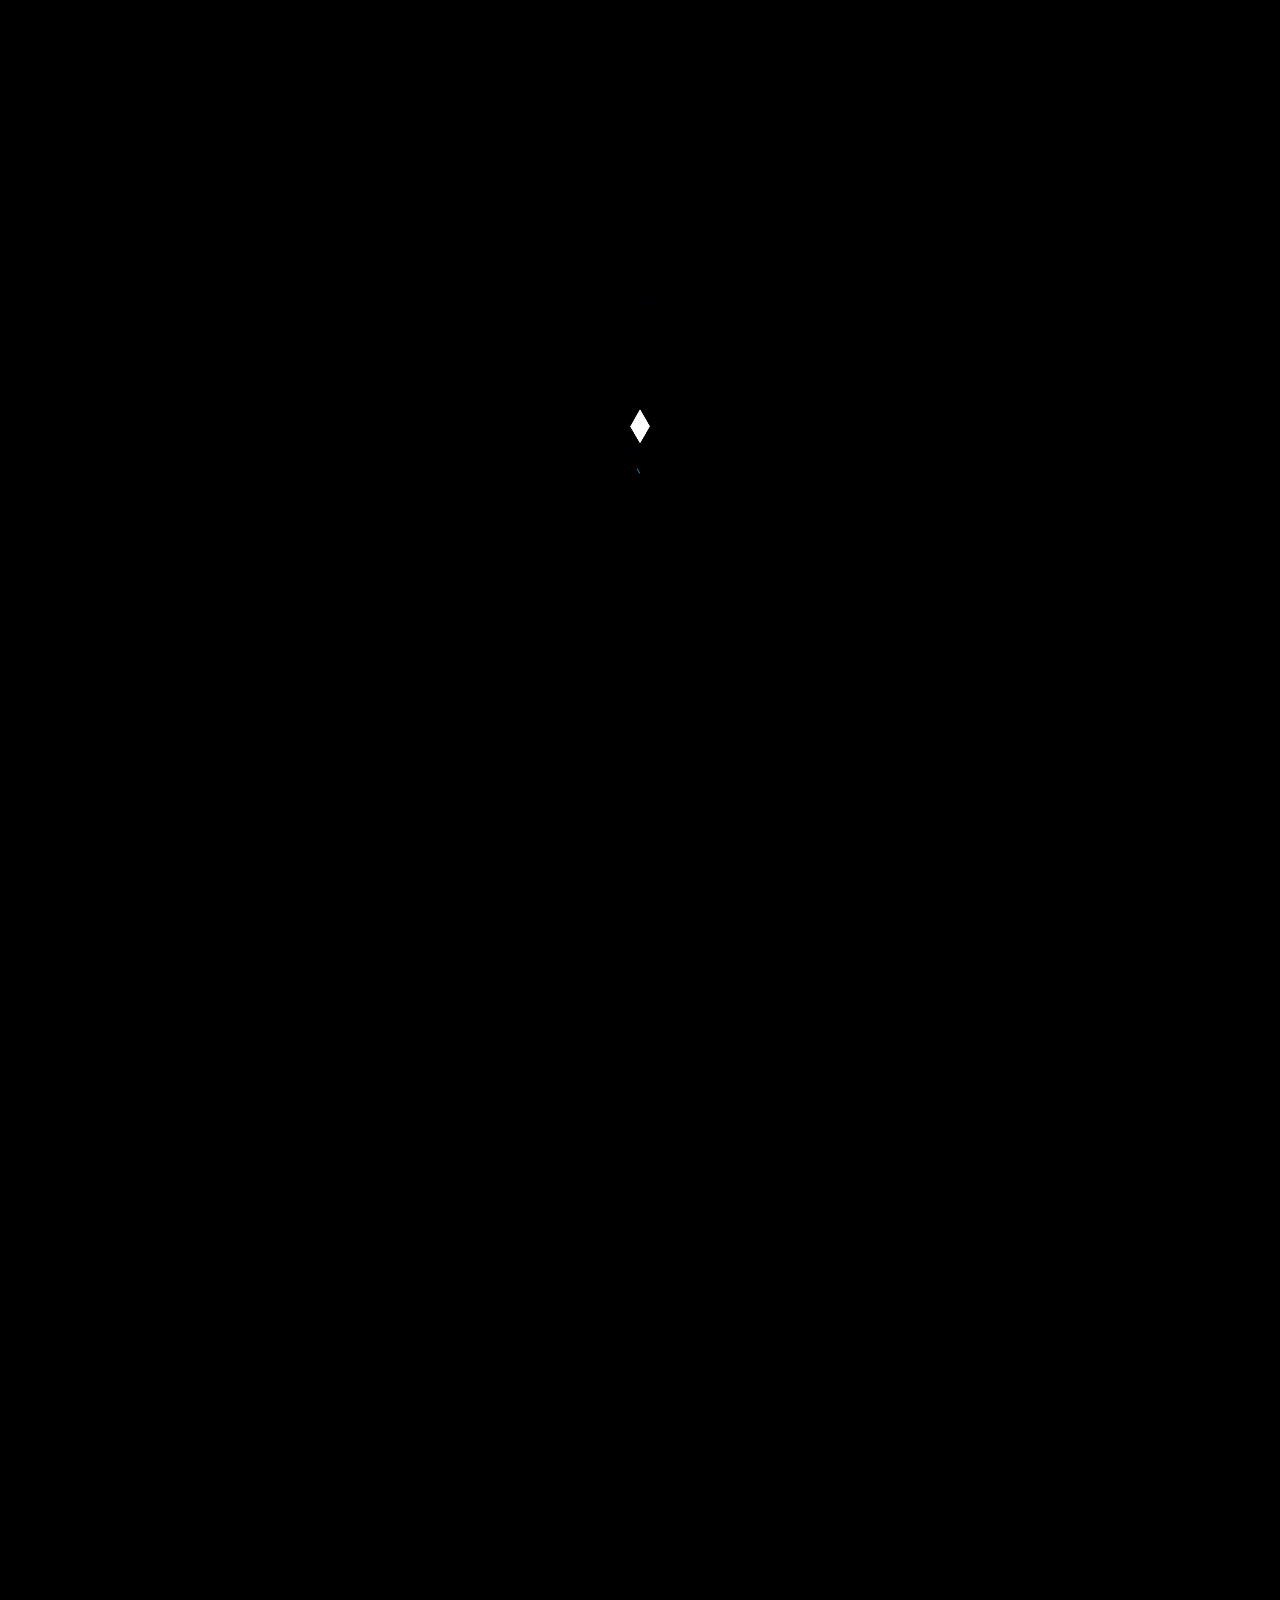
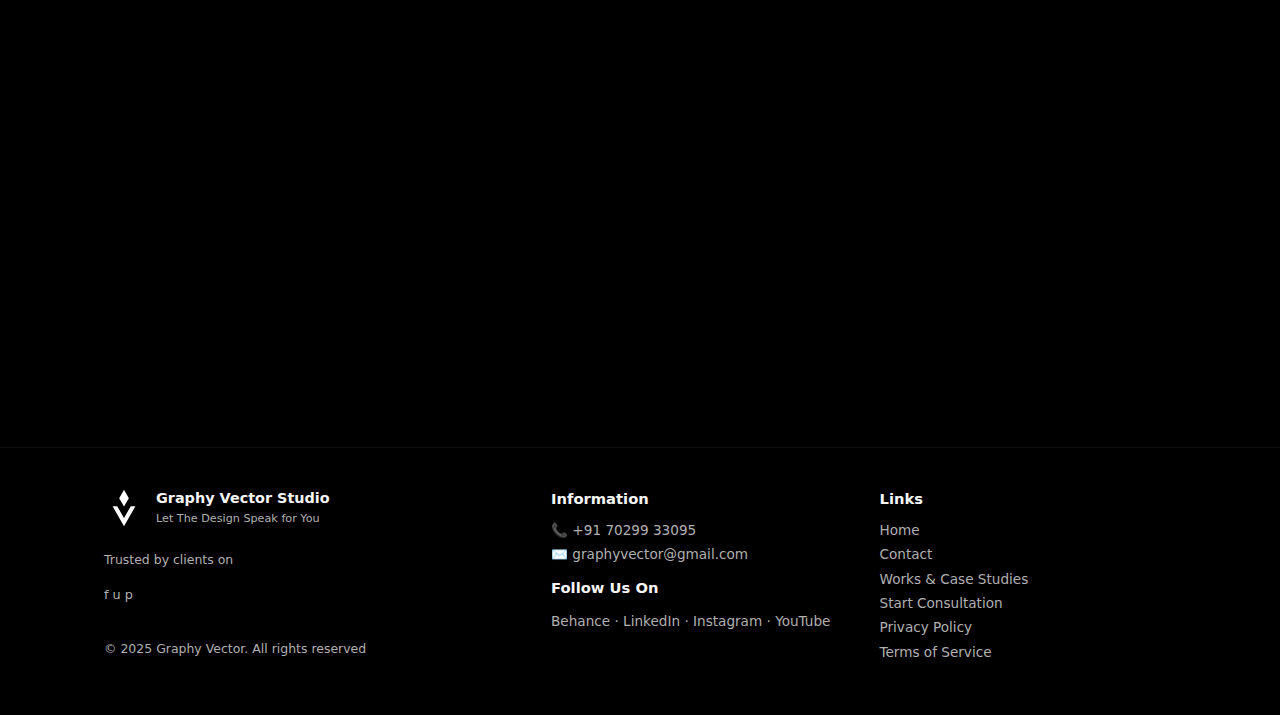
<file: works.html>
<!DOCTYPE html>
<html lang="en">
<head>
  <meta charset="UTF-8" />
  <title>Graphy Vector Studio | Works</title>
  <meta name="viewport" content="width=device-width, initial-scale=1" />
  <link rel="stylesheet" href="assets/css/styles.css" />

  
  <!-- Favicon -->
<link rel="icon" type="image/x-icon" href="./assets/Favicon/favicon-small.svg">
<link rel="icon" type="image/png" sizes="512x512" href="./assets/Favicon/favicon-big.svg">
<link rel="apple-touch-icon" sizes="180x180" href="./assets/Favicon/apple-touch-icon.png">

<!-- For Safari Pinned Tabs (optional) -->
<meta name="theme-color" content="#000000">



</head>
<body>

    <!-- Preloader -->
<div id="preloader">
  <video id="preloader-video" autoplay muted playsinline>
    <source src="./assets/vid/preloader.webm" type="video/webm">
  </video>
</div>


<header class="site-header">
  <div class="container nav-container">
    <a href="index.html" class="logo">
      <span class="logo-mark"><img src="./assets/img/GraphyVectorLogo.svg" alt=""></span>
    </a>
    <button class="nav-toggle" aria-label="Toggle navigation">
      <span></span><span></span><span></span>
    </button>
    <nav class="nav-links">
      <a href="index.html" class="nav-link">Home</a>
      <a href="works.html" class="nav-link active">Works</a>
      <a href="contact.html" class="nav-link">Contact</a>
      <a href="insights.html" class="nav-link">Insights</a>
      <a href="about.html" class="nav-link">About Us</a>
    </nav>
  </div>
</header>

<main class="page">
  <!-- Works (Dark) -->
  <section class="section dark reveal-on-scroll">
    <div class="container">
      <h1 class="section-title">
        A showcase of our favorite projects across branding, animation, and visual design.
      </h1>
      <p class="section-intro">
        Explore a selection of brand identities, 3D visuals, motion works and architectural
        visualizations produced for clients around the world.
      </p>

      <div class="works-grid">
        <a href="work-brand-identity.html"
           class="card work-card hover-tilt reveal-on-scroll">
          <span>Brand Identity</span>
        </a>

        <a href="work-brochure-print.html"
           class="card work-card hover-tilt reveal-on-scroll">
          <span>Brochure, Flyer and Print Media</span>
        </a>

        <a href="work-lottie-3d-web.html"
           class="card work-card hover-tilt reveal-on-scroll">
          <span>Lottie and 3D Web Animation</span>
        </a>

        <a href="work-3d-modeling-product.html"
           class="card work-card hover-tilt reveal-on-scroll">
          <span>3D Modeling and Product Animation</span>
        </a>

        <a href="work-email-signature.html"
           class="card work-card hover-tilt reveal-on-scroll">
          <span>Custom HTML Email Signature</span>
        </a>

        <a href="work-video-editing-post.html"
           class="card work-card hover-tilt reveal-on-scroll">
          <span>Video Editing and Post Production</span>
        </a>

        <a href="work-motion-graphics.html"
           class="card work-card hover-tilt reveal-on-scroll">
          <span>Motion Graphics</span>
        </a>

        <a href="work-social-media.html"
           class="card work-card hover-tilt reveal-on-scroll">
          <span>Social Media Strategy and Design</span>
        </a>

        <a href="work-storyboard-animation.html"
           class="card work-card hover-tilt reveal-on-scroll">
          <span>Storyboard and Animation</span>
        </a>

        <a href="work-book-illustration.html"
           class="card work-card hover-tilt reveal-on-scroll">
          <span>Book Illustration and Cover Design</span>
        </a>

        <a href="work-architecture-landscape.html"
           class="card work-card hover-tilt reveal-on-scroll">
          <span>Architecture (Landscape Design)</span>
        </a>

        <a href="work-architecture-interior.html"
           class="card work-card hover-tilt reveal-on-scroll">
          <span>Architecture (Interior Design)</span>
        </a>
      </div>

      <div class="card-lg gallery-card reveal-on-scroll" style="margin-top: 2.5rem;">
        <h2>Gallery / Mockups / Videos</h2>
        <p>
          Replace this block with a grid of images or embedded videos showing your
          latest case studies and mockups.
        </p>
      </div>
    </div>
  </section>

  <!-- Contact teaser (Light) -->
  <section class="section light reveal-on-scroll">
    <div class="container">
      <h2 class="section-title centered">Start a Project</h2>
      <p class="section-intro centered">
        Tell us about your project and we’ll respond within one business day.
      </p>

      <form class="contact-form card-lg reveal-on-scroll">
        <div class="form-row">
          <input type="text" name="name" placeholder="Name" required />
          <input type="text" name="service" placeholder="Service Needed" required />
        </div>
        <div class="form-row">
          <input type="email" name="email" placeholder="Email" required />
          <textarea name="details" placeholder="Project Details" rows="4"></textarea>
        </div>
        <div class="form-row">
          <select name="budget">
            <option value="">Budget</option>
            <option value="under1k">Under $1,000</option>
            <option value="1k-5k">$1,000–$5,000</option>
            <option value="5k-10k">$5,000–$10,000</option>
            <option value="10k+">$10,000+</option>
          </select>
          <input type="text" name="timeline" placeholder="Project Timeline" />
        </div>
        <button type="submit" class="btn primary full">Send</button>
        <p class="privacy-note">
          Your privacy is important. We will only use this information to contact you
          about your project.
        </p>
      </form>
    </div>
  </section>
</main>

<footer class="site-footer">
  <div class="container footer-grid">
    <div class="footer-brand">
      <div class="logo footer-logo">
        <span class="logo-mark"><img src="./assets/img/GraphyVectorLogo.svg" alt=""></span>
        <span class="logo-text">
          <span class="logo-name">Graphy Vector Studio</span>
          <span class="logo-tagline">Let The Design Speak for You</span>
        </span>
      </div>
      <p class="trusted">Trusted by clients on</p>
      <p class="trusted-icons">f  u  p</p>
      <p class="copyright">
        © 2025 Graphy Vector. All rights reserved
      </p>
    </div>

    <div class="footer-column">
      <h4>Information</h4>
      <ul>
        <li>📞 +91 70299 33095</li>
        <li>✉️ graphyvector@gmail.com</li>
      </ul>
      <h4>Follow Us On</h4>
      <p class="social-icons">Behance · LinkedIn · Instagram · YouTube</p>
    </div>

    <div class="footer-column">
      <h4>Links</h4>
      <ul class="footer-links">
        <li><a href="index.html">Home</a></li>
        <li><a href="contact.html">Contact</a></li>
        <li><a href="works.html">Works &amp; Case Studies</a></li>
        <li><a href="contact.html">Start Consultation</a></li>
        <li><a href="#">Privacy Policy</a></li>
        <li><a href="#">Terms of Service</a></li>
      </ul>
    </div>
  </div>
</footer>

<script src="assets/js/script.js" defer></script>
</body>
</html>
</file>
<file: assets/css/styles.css>
/* =========================
   FORCE single font (Inter) SITE-WIDE
   Paste this at the TOP of styles.css
   ========================= */

:root {
  /* main font family used everywhere */
  --site-font: "Inter", system-ui, -apple-system, "Segoe UI", Roboto, "Helvetica Neue", Arial, sans-serif;

  /* existing theme vars (keep your values) */
  --bg-dark: #000000;
  --bg-light: #ffffff;
  --text-light: #f5f5f5;
  --text-dark: #111111;
  --muted-light: #b0b0b0;
  --muted-dark: #555555;
  --card-dark: #101010;
  --card-light: #f5f5f5;
  --border-dark: #303030;
  --border-light: #e0e0e0;
  --accent: #2f9dff;
  --accent-soft: rgba(47, 157, 255, 0.18);
  --radius: 18px;
  --radius-lg: 24px;
  --shadow-soft: 0 18px 60px rgba(0, 0, 0, 0.85);
  --max-width: 1120px;
  --transition: 0.2s ease-out;
}

/* Force the single font for everything (including headings, UI, code) */
html, body, input, button, textarea, select, a {
  font-family: var(--site-font) !important;
  -webkit-font-smoothing: antialiased;
  -moz-osx-font-smoothing: grayscale;
}

/* Make headings slightly heavier for contrast (still Inter) */
h1, h2, h3, h4, h5, h6 {
  font-family: var(--site-font) !important;
  font-weight: 700; /* change if you want lighter headings */
  letter-spacing: 0; /* reset any serif-specific tracking */
}

/* Ensure UI elements use same font weight as body by default */
button, .btn, .nav-link {
  font-family: var(--site-font) !important;
  font-weight: 500;
}

/* Preserve your existing font-size rules — only font-family/weight forced */



*,
*::before,
*::after {
  box-sizing: border-box;
}


/* Preloader */
#preloader {
  position: fixed;
  inset: 0;
  background: #000; /* match your site theme */
  display: flex;
  align-items: center;
  justify-content: center;
  z-index: 9999;
  overflow: hidden;
}

#preloader-video {
  width: 220px;        /* adjust size */
  height: auto;
  opacity: 1;
  transition: opacity 0.6s ease-out;
}

/* When fade-out starts */
#preloader.fade-out #preloader-video {
  opacity: 0;
}

#preloader.hide {
  display: none;
}

#preloader-video {
  width: 45%;
}



html,
body {
  margin: 0;
  padding: 0;
  background: var(--bg-dark);
  color: var(--text-light);
  overflow-x: hidden;
  overflow-y: auto;   /* allow natural scrolling */
  scroll-behavior: smooth;  /* smooth scroll effect */
}


body {
  line-height: 1.5;
  overflow-x: hidden;                 /* keep horizontal clipping */
  -webkit-overflow-scrolling: touch;  /* smooth touch momentum on iOS */
  width: 100%;
}

img {
  max-width: 100%;
  display: block;
}

.container {
  width: 100%;
  max-width: var(--max-width);
  margin: 0 auto;
  padding: 0 1.5rem;
}

.page {
  padding-top: 80px;
}

/* =========================
   Header & Navigation
   ========================= */

/* ===== Apple-style Dark Glass Navigation Bar ===== */
.site-header {
  position: fixed;
  top: 0;
  left: 0;
  right: 0;
  height: 64px;

  /* Better frosted glass effect */
  background: rgba(10, 10, 10, 0.55); /* semi-transparent dark glass */
  backdrop-filter: blur(18px) saturate(160%);
  -webkit-backdrop-filter: blur(18px) saturate(160%);

  border-bottom: 1px solid rgba(255, 255, 255, 0.06);

  /* Slight gradient for depth */
  background-image: linear-gradient(
    to bottom,
    rgba(255, 255, 255, 0.05),
    rgba(0, 0, 0, 0.25)
  );

  z-index: 10050; /* stay above carousel */
}

/* Glass noise overlay */
.site-header::before {
  content: "";
  position: absolute;
  inset: 0;
  pointer-events: none;

  background-image: url('[data-uri]');
  opacity: 0.08;
}


.nav-container {
  display: flex;
  align-items: center;
  justify-content: space-between;
  height: 64px;
}

.logo {
  display: inline-flex;
  align-items: center;
  gap: 0.75rem;
  text-decoration: none;
  color: inherit;
}

.logo-mark {
  width: 40px;
  height: 40px;
  display: inline-flex;
  align-items: center;
  justify-content: center;
  font-weight: 700;
  font-size: 0.9rem;
}

.logo-text {
  display: flex;
  flex-direction: column;
  gap: 0.1rem;
}

.logo-name {
  font-size: 0.9rem;
  font-weight: 600;
}

.logo-tagline {
  font-size: 0.7rem;
  color: var(--muted-light);
}

/* Desktop nav */

.nav-links {
  display: flex;
  align-items: center;
  gap: 1.75rem;
}

.nav-link {
  position: relative;
  font-size: 0.85rem;
  text-transform: uppercase;
  letter-spacing: 0.08em;
  text-decoration: none;
  color: var(--muted-light);
}

.nav-link::after {
  content: "";
  position: absolute;
  left: 0;
  bottom: -0.4rem;
  width: 0;
  height: 2px;
  background: var(--accent);
  transition: width var(--transition);
}

.nav-link:hover {
  color: var(--text-light);
}

.nav-link:hover::after,
.nav-link.active::after {
  width: 100%;
}

.nav-link.active {
  color: var(--accent);
}

/* Apple-style hamburger */

.nav-toggle {
  display: none;
  flex-direction: column;
  gap: 5px;
  background: none;
  border: none;
  cursor: pointer;
  padding: 4px;
  z-index: 50;
}

.nav-toggle span {
  width: 22px;
  height: 2px;
  background: #ffffff;
  border-radius: 999px;
  transition: transform 220ms ease-out, opacity 180ms ease-out,
    width 180ms ease-out, background 180ms ease-out;
  transform-origin: 10% 50%;
}


/* Prevent background scroll when mobile menu is open */
body.nav-open {
  overflow: hidden;
}

/* Morph into X when open */



body.nav-open .nav-toggle span:nth-child(1) {
  transform: translateY(3px) rotate(45deg);
}

body.nav-open .nav-toggle span:nth-child(2) {
  opacity: 0;
  width: 12px;
}

body.nav-open .nav-toggle span:nth-child(3) {
  transform: translateY(-3px) rotate(-45deg);
}

/* Mobile nav panel */

@media (max-width: 720px) {
  .nav-toggle {
    display: flex;
  }

  .nav-links {
    position: fixed;
    top: 64px;
    left: 0;
    right: 0;
    padding: 0.9rem 1.6rem 1.4rem;
    flex-direction: column;
    gap: 0.85rem;
    background: rgba(0, 0, 0, 0.92);
    backdrop-filter: blur(22px);
    border-bottom: 1px solid rgba(255, 255, 255, 0.05);
    transform: translateY(-12px);
    opacity: 0;
    pointer-events: none;
    transition: opacity 200ms ease-out, transform 220ms ease-out;
  }

  body.nav-open .nav-links {
    opacity: 1;
    pointer-events: auto;
    transform: translateY(0);
  }

  .nav-link {
    font-size: 0.86rem;
  }
}

/* =========================
   Sections & Text
   ========================= */

.section {
  padding: 3.5rem 0;
}

.section.dark {
  background: var(--bg-dark);
  color: var(--text-light);
}

.section.light {
  background: var(--bg-light);
  color: var(--text-dark);
}

.section-title {
  margin: 0 0 0.6rem;
  font-size: 1.6rem;
}

.section-title.centered {
  text-align: center;
}

.section-intro {
  margin: 0 0 2rem;
  color: var(--muted-light);
  max-width: 640px;
}

.section-intro.centered {
  text-align: center;
  margin-left: auto;
  margin-right: auto;
}

.section.light .section-intro {
  color: var(--muted-dark);
}

.eyebrow {
  font-size: 0.8rem;
  letter-spacing: 0.15em;
  text-transform: uppercase;
  color: var(--accent);
}

/* Hero */

.hero {
  padding: 5.5rem 0 3rem;
}

.hero-inner {
  display: flex;
  align-items: center;
  justify-content: space-between;
  gap: 3rem;
}

.hero-copy h1 {
  font-size: clamp(2.6rem, 4vw, 3.4rem);
  margin: 0.4rem 0 1rem;
}

.hero-sub {
  max-width: 520px;
  color: var(--muted-light);
  font-size: 0.98rem;
}

/* Buttons */

.btn {
  border-radius: 999px;
  padding: 0.7rem 1.6rem;
  font-size: 0.9rem;
  border: 1px solid transparent;
  cursor: pointer;
  text-decoration: none;
  display: inline-flex;
  align-items: center;
  justify-content: center;
  gap: 0.4rem;
  transition: background var(--transition), color var(--transition),
    border-color var(--transition), transform var(--transition),
    box-shadow var(--transition);
}

.btn.primary {
  background: var(--accent);
  color: #02040a;
  box-shadow: 0 8px 28px rgba(47, 157, 255, 0.45);
}

.btn.primary:hover {
  transform: translateY(-1px);
  box-shadow: 0 16px 40px rgba(47, 157, 255, 0.55);
}

.btn.ghost {
  background: transparent;
  color: var(--text-light);
  border-color: var(--border-dark);
}

.btn.ghost:hover {
  border-color: var(--accent);
  background: var(--accent-soft);
}

.btn.full {
  width: 100%;
}

/* Stats bar */

.stats-bar {
  padding: 1.4rem 0;
  background: var(--bg-dark);
  border-top: 1px solid rgba(255, 255, 255, 0.08);
  border-bottom: 1px solid rgba(255, 255, 255, 0.08);
}

/* 4 stats always in one row */
.stats-grid {
  display: grid;
  grid-template-columns: repeat(4, minmax(0, 1fr));
  gap: 1.5rem;
  align-items: flex-start;
}

.stat {
  text-align: center;
}

.stat-number {
  font-size: 1.4rem;
  font-weight: 700;
  display: block;
}

.stat-label {
  font-size: 0.8rem;
  color: var(--muted-light);
}


/* ===== Clients logo carousel (infinite smooth with dark fade masks) ===== */
.clients-section {
  padding: 2rem 0 3rem;
  position: relative;
  z-index: 2;
}

.clients-carousel-wrap {
  position: relative;
  margin-top: 1.2rem;
  border-radius: 12px;
  overflow: visible;
}

/* viewport */
.clients-carousel {
  width: 100%;
  overflow: hidden;
  border-radius: 10px;
  background: transparent;
  padding: 10px 0;
}

/* moving track - JS will clone to make seamless loop */
.clients-track {
  display: flex;
  gap: 1.5rem;
  align-items: center;
  will-change: transform;
}

/* each logo box */
.clients-slide {
  flex: 0 0 auto;
  display: flex;
  align-items: center;
  justify-content: center;
  min-width: 160px;
  height: 72px;
  padding: 8px 12px;
  border-radius: 8px;
  background: rgba(255,255,255,0.02);
  transition: transform 260ms ease, box-shadow 260ms ease, filter 260ms ease;
}

/* logo image sizing */
.clients-slide img {
  max-height: 52px;
  max-width: 140px;
  object-fit: contain;
  display: block;
  filter: grayscale(0.05) saturate(0.9);
  opacity: 0.95;
}

/* subtle hover pop (non-blocking) */
.clients-slide:hover {
  transform: translateY(-4px) scale(1.02);
  box-shadow: 0 20px 40px rgba(0,0,0,0.45);
}

/* fade masks on both sides (dark overlay that vanishes logos) */
.clients-fade {
  position: absolute;
  top: 0;
  bottom: 0;
  width: 14%;
  pointer-events: none;
  mix-blend-mode: multiply;
  z-index: 10;
}
.clients-fade-left {
  left: 0;
  background: linear-gradient(90deg, rgba(0,0,0,0.92) 0%, rgba(0,0,0,0.6) 35%, rgba(0,0,0,0.0) 100%);
}
.clients-fade-right {
  right: 0;
  background: linear-gradient(270deg, rgba(0,0,0,0.92) 0%, rgba(0,0,0,0.6) 35%, rgba(0,0,0,0.0) 100%);
}

/* responsive */
@media (max-width: 900px) {
  .clients-slide { min-width: 140px; height: 64px; }
  .clients-fade { width: 18%; }
}
@media (max-width: 540px) {
  .clients-slide { min-width: 120px; height: 56px; }
  .clients-fade { width: 22%; }
}

/* Freebies grid */
.freebies-grid {
  display: grid;
  grid-template-columns: repeat(auto-fit, minmax(220px, 1fr));
  gap: 1rem;
}

.freebie-item h3 { margin-top:0; margin-bottom:6px; }
.freebie-item p.muted { color: var(--muted-dark); font-size:0.92rem; }


/* =========================
   Cards & grids
   ========================= */

.card,
.card-lg {
  background: var(--card-dark);
  color: var(--text-light);
  border-radius: var(--radius);
  padding: 1.2rem;
  border: 1px solid var(--border-dark);
  box-shadow: var(--shadow-soft);
}

.card-lg {
  border-radius: var(--radius-lg);
  padding: 1.8rem;
}

.card:hover {
  border-color: var(--accent-soft);
}

/* Cards in white sections */

.section.light .card,
.section.light .card-lg {
  background: var(--card-light);
  color: var(--text-dark);
  border-color: var(--border-light);
  box-shadow: 0 14px 40px rgba(0, 0, 0, 0.12);
}

/* Service cards (generic) */

.service-card {
  min-height: 120px;
  display: flex;
  align-items: center;
  justify-content: center;
  text-align: center;
  font-size: 0.95rem;
}

.grid {
  display: grid;
  gap: 1.5rem;
}

/* Main card grids – 2–3 per row depending on width */

.services-grid,
.team-grid,
.testimonials-grid,
.insights-grid {
  grid-template-columns: repeat(auto-fit, minmax(180px, 1fr));
}

/* WORKS cards – squares & organized */

.works-grid {
  display: grid;
  gap: 1.5rem;
  grid-template-columns: repeat(auto-fit, minmax(210px, 1fr));
}

.work-card {
  position: relative;
  display: flex;
  align-items: center;
  justify-content: center;
  text-align: center;
  font-size: 0.95rem;
  padding: 1.2rem;
  aspect-ratio: 1 / 1;
  overflow: hidden;
  text-decoration: none;
  color: inherit;
}

.work-card span {
  position: relative;
  z-index: 1;
}

/* Optional image backgrounds */

.work-card.has-bg {
  background-size: cover;
  background-position: center;
  background-repeat: no-repeat;
}

.work-card.has-bg::before {
  content: "";
  position: absolute;
  inset: 0;
  background: linear-gradient(
    145deg,
    rgba(0, 0, 0, 0.82),
    rgba(0, 0, 0, 0.4)
  );
  z-index: 0;
}

/* ====== Carousel: no-pause on hover + drag offset support ====== */
.carousel-wrap {
  overflow: hidden;
  padding: 0;
  background: inherit;
  border-radius: var(--radius-lg);
  position: relative;
  z-index: 1;
}

/* masking container */
.carousel {
  position: relative;
  width: 100%;
  overflow: hidden;
  border-radius: inherit;
}

/* track that is animated. NOTE: animation uses --drag variable */
.carousel-track {
  display: flex;
  gap: 1rem;
  align-items: center;
  will-change: transform;
}

/* single slide */
.carousel-slide {
  flex: 0 0 auto;
  display: block;
  border-radius: 12px;
  overflow: hidden;
}

/* image sizing */
.carousel-slide img {
  display: block;
  width: 100%;

  object-fit: cover;
  min-width: 200px;
  box-shadow: 0 12px 30px rgba(0,0,0,0.18);
  border: 1px solid rgba(0,0,0,0.06);
}

/* wrapper that we animate (it will be duplicated/cloned by JS) */
.carousel-track-wrapper {
  display: flex;
  /* default drag offset */
  --drag: 0px;
  transform: translateX(var(--drag));
  /* animation will be applied inline by JS for correct duration */
}

/* IMPORTANT: remove pause-on-hover entirely — user requested it must never stop */
/* (previous rule '.carousel:hover .carousel-track-wrapper { animation-play-state: paused !important; }' must be removed) */

/* Keyframes for the loop: note we animate from translateX(var(--drag)) → translateX(calc(var(--drag) - 50%))
   This allows the JS to set --drag dynamically while animation keeps running */
@keyframes carousel-scroll {
  0% {
    transform: translateX(var(--drag));
  }
  100% {
    transform: translateX(calc(var(--drag) - 50%));
  }
}

/* reduced-motion accessibility still honored */
@media (prefers-reduced-motion: reduce) {
  .carousel-track-wrapper {
    animation: none !important;
  }
}




/* Placeholders */

.mockup-placeholder,
.video-wrapper,
.gallery-card {
  display: flex;
  align-items: center;
  justify-content: center;
  text-align: center;
  min-height: 220px;
  font-size: 0.95rem;
}

.section.dark .mockup-placeholder,
.section.dark .video-wrapper,
.section.dark .gallery-card {
  background: #101010;
}

.section.light .mockup-placeholder,
.section.light .video-wrapper,
.section.light .gallery-card {
  background: #f3f3f3;
}

/* Testimonials */

.testimonial p {
  color: var(--muted-light);
  font-size: 0.92rem;
}

.testimonial h4 {
  margin: 1rem 0 0.1rem;
}

.testimonial span {
  font-size: 0.8rem;
  color: var(--muted-light);
}

.section.light .testimonial p {
  color: var(--muted-dark);
}

.section.light .testimonial span {
  color: var(--muted-dark);
}

/* Why choose us */

.why-grid {
  display: grid;
  grid-template-columns: repeat(auto-fit, minmax(240px, 1fr));
  gap: 1.5rem;
}

/* About */

.about-hero {
  padding-top: 1rem;
}

.about-grid {
  display: grid;
  grid-template-columns: minmax(0, 1.2fr) minmax(0, 1.3fr);
  gap: 2.4rem;
  margin-bottom: 3rem;
}

.about-grid.reverse {
  grid-template-columns: minmax(0, 1.3fr) minmax(0, 1.2fr);
}

.image-placeholder {
  background: #eeeeee;
}

/* Team */

.team-card {
  padding: 0;
  overflow: hidden;
}

.avatar-placeholder {
  height: 180px;
  background: #222222;
}

.team-meta {
  padding: 1rem 1.2rem 1.2rem;
}

.team-meta .role {
  font-size: 0.8rem;
  text-transform: uppercase;
  letter-spacing: 0.12em;
  color: var(--muted-light);
}

.team-meta .name {
  display: block;
  font-weight: 600;
  margin-top: 0.25rem;
}

/* Insights */

.insight-card h3 {
  margin-top: 0;
  margin-bottom: 0.4rem;
}

.insight-card p {
  color: var(--muted-light);
  font-size: 0.9rem;
}

.section.light .insight-card p {
  color: var(--muted-dark);
}

.text-link {
  display: inline-block;
  margin-top: 0.8rem;
  font-size: 0.85rem;
  color: var(--accent);
  text-decoration: none;
}

.text-link:hover {
  text-decoration: underline;
}

/* Contact */

.contact-layout {
  display: grid;
  grid-template-columns: minmax(0, 0.9fr) minmax(0, 1.3fr);
  gap: 2.5rem;
  align-items: flex-start;
}

.contact-info .meta {
  font-size: 0.9rem;
  color: var(--muted-light);
}

.section.light .contact-info .meta {
  color: var(--muted-dark);
}

.contact-info h3 {
  margin-top: 1.2rem;
}

/* Forms */

.contact-form {
  display: flex;
  flex-direction: column;
  gap: 1.1rem;
}

.form-row {
  display: grid;
  grid-template-columns: repeat(2, minmax(0, 1fr));
  gap: 1rem;
}

input,
select,
textarea {
  width: 100%;
  padding: 0.7rem 0.9rem;
  border-radius: 999px;
  border: 1px solid var(--border-dark);
  background: #0f0f0f;
  color: var(--text-light);
  font-size: 0.9rem;
  outline: none;
  transition: border-color var(--transition), box-shadow var(--transition),
    background var(--transition);
}

.section.light input,
.section.light select,
.section.light textarea {
  background: #111111;
  color: var(--text-light);
  border-color: var(--border-dark);
}

textarea {
  border-radius: 18px;
  resize: vertical;
  min-height: 120px;
}

input::placeholder,
textarea::placeholder {
  color: #666666;
}

input:focus,
select:focus,
textarea:focus {
  border-color: var(--accent);
  box-shadow: 0 0 0 1px var(--accent-soft);
  background: #151515;
}

select {
  appearance: none;
  background-image: linear-gradient(45deg, transparent 50%, #ffffff 50%),
    linear-gradient(135deg, #ffffff 50%, transparent 50%);
  background-position: calc(100% - 18px) calc(50% - 3px),
    calc(100% - 12px) calc(50% - 3px);
  background-size: 6px 6px, 6px 6px;
  background-repeat: no-repeat;
}

.privacy-note {
  font-size: 0.78rem;
  color: var(--muted-light);
}

/* =========================
   Scroll reveal & hover tilt
   ========================= */

.reveal-on-scroll {
  opacity: 0;
  transform: translateY(24px) scale(0.98);
  filter: blur(6px);
  transition:
    opacity 450ms ease-out,
    transform 450ms ease-out,
    filter 450ms ease-out;
  will-change: opacity, transform, filter;
}

.reveal-on-scroll.is-visible {
  opacity: 1;
  transform: translateY(0) scale(1);
  filter: blur(0);
}

.card.reveal-on-scroll,
.card-lg.reveal-on-scroll {
  transform: translateY(18px) scale(0.99);
}

.hover-tilt {
  position: relative;
  transform-style: preserve-3d;
  will-change: transform;
  cursor: pointer;
}

.hover-tilt::before {
  content: "";
  position: absolute;
  inset: -1px;
  border-radius: inherit;
  background:
    radial-gradient(circle at 0% 0%, rgba(255, 255, 255, 0.25), transparent 55%),
    radial-gradient(circle at 100% 0%, rgba(47, 157, 255, 0.4), transparent 60%);
  opacity: 0;
  pointer-events: none;
  transition: opacity 220ms ease-out;
  mix-blend-mode: screen;
}

.hover-tilt:hover::before {
  opacity: 1;
}

.hover-tilt:hover {
  box-shadow: 0 18px 40px rgba(0, 0, 0, 0.55);
}

/* =========================
   Footer
   ========================= */

.site-footer {
  border-top: 1px solid rgba(255, 255, 255, 0.06);
  background: #000000;
  padding: 2.5rem 0;
}

.footer-grid {
  display: grid;
  grid-template-columns: minmax(0, 1.4fr) minmax(0, 1fr) minmax(0, 1fr);
  gap: 2rem;
  align-items: flex-start;
}

.footer-logo .logo-mark {
  width: 40px;
  height: 40px;
  font-size: 0.8rem;
}

.footer-brand .trusted {
  margin-top: 1rem;
  font-size: 0.78rem;
  color: var(--muted-light);
}

.trusted-icons {
  font-size: 0.8rem;
  color: var(--muted-light);
  display: inline-flex;
  margin-top: -15px;
}

.footer-column h4 {
  margin-top: 0;
  margin-bottom: 0.6rem;
  font-size: 0.92rem;
}

.footer-column ul {
  list-style: none;
  padding: 0;
  margin: 0 0 0.8rem;
}

.footer-column li {
  font-size: 0.85rem;
  margin-bottom: 0.25rem;
  color: var(--muted-light);
}

.footer-links a {
  color: var(--muted-light);
  text-decoration: none;
  font-size: 0.85rem;
}

.footer-links a:hover {
  color: var(--accent);
}

.social-icons {
  font-size: 0.85rem;
  color: var(--muted-light);
  display: inline-flex;
  margin-top: 1px;
}

.copyright {
  margin-top: 1.4rem;
  font-size: 0.78rem;
  color: var(--muted-light);
}

/* =========================
   Responsive
   ========================= */

@media (max-width: 900px) {
  .hero-inner {
    flex-direction: column;
    align-items: flex-start;
  }

  /* still 4 stats in one row */
  .stats-grid {
    grid-template-columns: repeat(4, minmax(0, 1fr));
  }

  .about-grid,
  .about-grid.reverse,
  .contact-layout {
    grid-template-columns: minmax(0, 1fr);
  }

  .footer-grid {
    grid-template-columns: minmax(0, 1fr);
  }

  .container {
    padding: 0 1.2rem;
  }

  .works-grid {
    grid-template-columns: repeat(auto-fit, minmax(180px, 1fr));
  }
}

@media (max-width: 540px) {
  /* still 4 stats in one row */
  .stats-grid {
    grid-template-columns: repeat(4, minmax(0, 1fr));
  }

  .form-row {
    grid-template-columns: minmax(0, 1fr);
  }

  .hero {
    padding-top: 4.5rem;
  }

  .page {
    padding-top: 72px;
  }

  /* 2 cards per row on small screens */
  .services-grid,
  .team-grid,
  .testimonials-grid,
  .insights-grid {
    grid-template-columns: repeat(2, minmax(0, 1fr));
    gap: 0.9rem;
  }

  .works-grid {
    grid-template-columns: repeat(2, minmax(0, 1fr));
    gap: 1rem;
  }

  .work-card {
    aspect-ratio: 4 / 5; /* a little taller on tiny screens */
  }
}


/* ===== TEMPORARY / DEFENSIVE: make carousel sit above neighbors and avoid being clipped ===== */
.carousel-wrap {
  position: relative !important;
  z-index: 1000 !important;          /* bring carousel above siblings that might overlap */
  overflow: visible !important;      /* allow carousel contents to show (no clipping) */
  margin-bottom: 0.8rem;             /* small gap so the next section doesn't bump into it */
}

/* the inner animated wrapper should stay clipped inside the wrap but we allowed visible above.
   ensure the animated wrapper doesn't expand layout unexpectedly */
.carousel-track-wrapper {
  will-change: transform;
  z-index: 1;
}

/* ensure the immediate following section does not overlap the carousel:
   increases spacing and ensures it paints underneath */
.carousel-wrap + .section,
.carousel-wrap + .card-lg,
.carousel-wrap + .mockup-placeholder {
  margin-top: 1.25rem !important;
  position: relative;
  z-index: 0;
}

/* if the mockup below uses .card-lg or .mockup-placeholder, force it not to overlap */
.card-lg,
.mockup-placeholder {
  transform: translateZ(0);
  backface-visibility: hidden;
}

/* if you still want hard clipping within rounded corners but no outer overlap,
   uncomment the following (keeps rounded stroke but removes visible background gap)
*/
/*
.carousel {
  overflow: hidden;
  border-radius: var(--radius-lg);
}
*/


/* ===== HEADER ALWAYS ON TOP (fix overlap) ===== */

/* Make sure header is in the top stacking context and above carousels */
.site-header {
  position: fixed;     /* should already be fixed, but ensure it */
  top: 0;
  left: 0;
  right: 0;
  z-index: 10050;      /* much higher than carousel; adjust if needed */
}

/* Put carousel under the header (defensive) */
.carousel-wrap {
  z-index: 1;          /* keep carousel visible above normal content, but below header */
  position: relative;
}

/* ---------- SEAMLESS CAROUSEL PATCH (replace previous carousel CSS) ---------- */

/* outer mask: single rounded container that clips everything */
.carousel-wrap {
  position: relative;
  overflow: hidden;              /* clip children to this rounded rect */
  border-radius: var(--radius-lg); 
  width: 100%;
  z-index: 1;                    /* below header but above page content */
  background: transparent;
}

/* inner carousel viewport (no own radius) */
.carousel {
  width: 100%;
  overflow: visible;             /* allow track transforms, but wrap will clip */
  border-radius: 0;              /* no radius here */
  position: relative;
}

/* the moving track: no gap between slides so no seams */
.carousel-track {
  display: flex;
  gap: 0;                        /* IMPORTANT: remove gap so slides butt up */
  align-items: stretch;
  will-change: transform;
  /* keep animation applied via JS as before */
}

/* slide wrappers: remove border/border-radius so they don't show seams */
.carousel-slide {
  flex: 0 0 auto;
  display: block;
  border-radius: 0 !important;   /* ensure slides themselves have no rounding */
  overflow: hidden;
  margin: 0;
  border: 0;
  background: transparent;
}

/* image inside slide: remove border and rounding */
.carousel-slide img {
  display: block;
  width: 100%;
  height: 360px;                 /* keep your chosen height */
  object-fit: cover;
  border-radius: 0 !important;   /* critical */
  border: 0 !important;          /* remove any thin outline */

}

/* If you previously added shadows on slides, move them to the track container
   so shadows don't create extra visual edges. Example: (optional)
*/
.carousel-track .carousel-slide img {
  box-shadow: none;
}

/* =========================
   CAROUSEL FADE — SOFT MASK (MATCHES TRUSTED BY)
   ========================= */

.carousel-fade {
  width: 6%;                /* narrow = premium */
  pointer-events: none;
  z-index: 60;
}


/* LEFT fade */
.carousel-fade-left {
  left: 0;
  background: linear-gradient(
    90deg,
    rgba(0,0,0,0.88) 0%,
    rgba(0,0,0,0.45) 40%,
    rgba(0,0,0,0.0) 100%
  );
}

/* RIGHT fade */
.carousel-fade-right {
  right: 0;
  background: linear-gradient(
    270deg,
    rgba(0,0,0,0.88) 0%,
    rgba(0,0,0,0.45) 40%,
    rgba(0,0,0,0.0) 100%
  );
}

/* Mobile: slightly stronger but still soft */
@media (max-width: 600px) {
  .carousel-fade {
    width: 10%;
  }
}



/* If any nearby card elements used transform to fix GPU rendering, make sure they don't create higher stacking above header.
   Only apply if you added transform: translateZ(0) previously. If not needed, you can remove this override. */
.card-lg,
.mockup-placeholder {
  transform: none !important;  /* remove transform stacking context if causing layering problems */
  backface-visibility: hidden;
}

/* If you prefer not to remove transforms globally, instead lower the z-index of those stacking contexts */
.card-lg[style], .card-lg {
  z-index: 0;
}

/* Ensure mobile nav overlay still appears above everything when opened */
body.nav-open .nav-links {
  z-index: 10060; /* above header for the menu overlay */
}


/* Roadmap (How we work) */
.roadmap-grid {
  display: grid;
  grid-template-columns: repeat(4, 1fr);
  gap: 1.2rem;
  align-items: stretch;
  margin-top: 1rem;
}

.roadmap-step {
  background: linear-gradient(180deg, rgba(255,255,255,0.02), rgba(255,255,255,0.01));
  padding: 1.2rem;
  border-radius: 12px;
  text-align: center;
  min-height: 150px;
  display: flex;
  flex-direction: column;
  gap: 0.6rem;
  align-items: center;
  justify-content: center;
  transition: transform 380ms cubic-bezier(.2,.9,.2,1), box-shadow 300ms ease;
}

.roadmap-step .step-num {
  width: 44px;
  height: 44px;
  border-radius: 999px;
  background: rgba(255,255,255,0.04);
  display: flex;
  align-items:center;
  justify-content:center;
  font-weight:700;
  font-size:1rem;
  color:var(--text-light);
  box-shadow: 0 6px 18px rgba(0,0,0,0.45);
}

.roadmap-step h4 { margin:0; font-size:1.05rem; }
.roadmap-step p { margin:0; color:var(--muted-light); font-size:0.94rem; }

/* reveal interaction */
.roadmap-step:hover {
  transform: translateY(-8px) scale(1.02);
  box-shadow: 0 26px 80px rgba(0,0,0,0.56);
}

/* responsive */
@media (max-width:980px) {
  .roadmap-grid { grid-template-columns: repeat(2,1fr); }
}
@media (max-width:540px) {
  .roadmap-grid { grid-template-columns: 1fr; }
}



/* -------------------------
   Preloader / header visibility fix
   ------------------------- */

/* Make sure preloader sits above everything (higher than header z-index) */
#preloader {
  z-index: 100500 !important; /* higher than .site-header (10050) */
}

/* Defensive selectors: if preloader exists/visible, hide header until preloader is gone.
   Works whether #preloader is before or after header in DOM (sibling selector + explicit class). */
#preloader:not(.hide) ~ .site-header,
#preloader:not(.hide) + .site-header,
.site-header.preloading {
  visibility: hidden;
  opacity: 0;
  pointer-events: none;
  transition: opacity 260ms ease-out, visibility 260ms ease-out;
}

/* When preloader removed (we will toggle .preloader-done via JS), show header */
.site-header {
  transition: opacity 260ms ease-out, visibility 260ms ease-out;
}
.site-header.preloader-done {
  visibility: visible;
  opacity: 1;
  pointer-events: auto;
}

/* -------------------------
   Carousel seam & animation defaults
   ------------------------- */

/* Ensure the viewport clip is the canonical clipping container */
.carousel-wrap {
  overflow: hidden;
  border-radius: var(--radius-lg);
}

/* The moving track should have no gap between slides */
.carousel-track {
  gap: 0;                        /* force no gap so slides butt up exactly */
  align-items: stretch;
  display: flex;
  will-change: transform;
}

/* The wrapper that is animated must use linear timing for perfect loop */
.carousel-track-wrapper {
  --drag: 0px;
  transform: translateX(var(--drag));
  will-change: transform;
  animation-iteration-count: infinite;
  animation-timing-function: linear;
  animation-name: none; /* JS will assign animation with proper duration */
}

/* If animation is applied by JS, ensure it can't be paused by hover */
.carousel, .carousel-track-wrapper {
  -webkit-animation-play-state: running !important;
  animation-play-state: running !important;
}

/* small responsive smoothing (keeps heights consistent on iPad/large screens) */
.carousel-slide img {
  object-fit: cover;
  display: block;
  width: auto; /* allow images to keep intrinsic widths so track width is correct */
  min-width: 200px; /* preserve your existing minimum */
}


/* === CAROUSEL IMAGE SIZE (DEVICE RESPONSIVE) === */
.carousel-slide img {
  display: block;
  height: clamp(180px, 28vw, 420px); /* mobile → tablet → desktop */
  width: auto;
  min-width: 220px;
  object-fit: cover;
}


/* =========================
   FOOTER RESPONSIVE LOGIC FIX
   ========================= */

/* Tablets (iPad Air & iPad Pro) → KEEP DESKTOP FOOTER */
@media (max-width: 1024px) and (min-width: 601px) {
  .footer-grid {
    grid-template-columns: minmax(0, 1.4fr) minmax(0, 1fr) minmax(0, 1fr);
    gap: 2rem;
    text-align: left;
  }
}

/* Phones ONLY → stacked footer */
@media (max-width: 600px) {
  .footer-grid {
    grid-template-columns: 1fr;
    gap: 1.2rem;
    text-align: left;
  }
}
</file>
